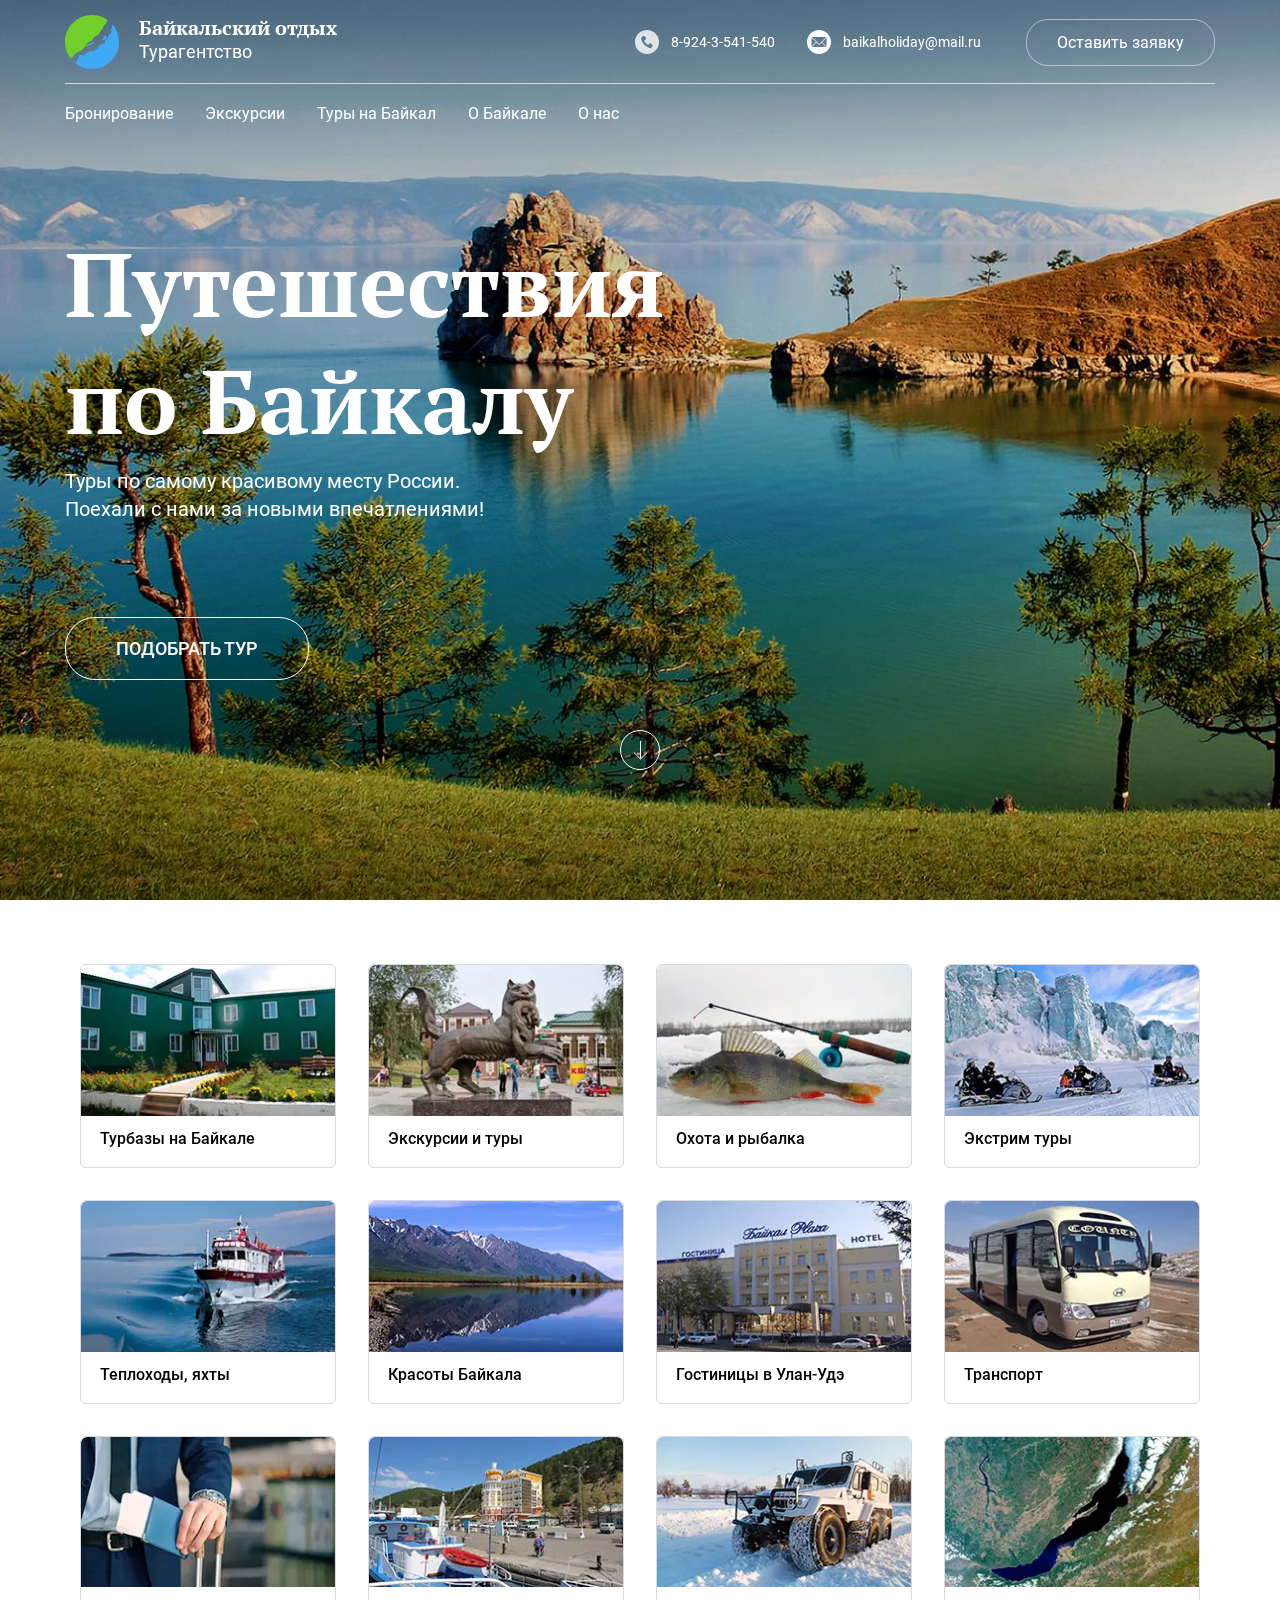
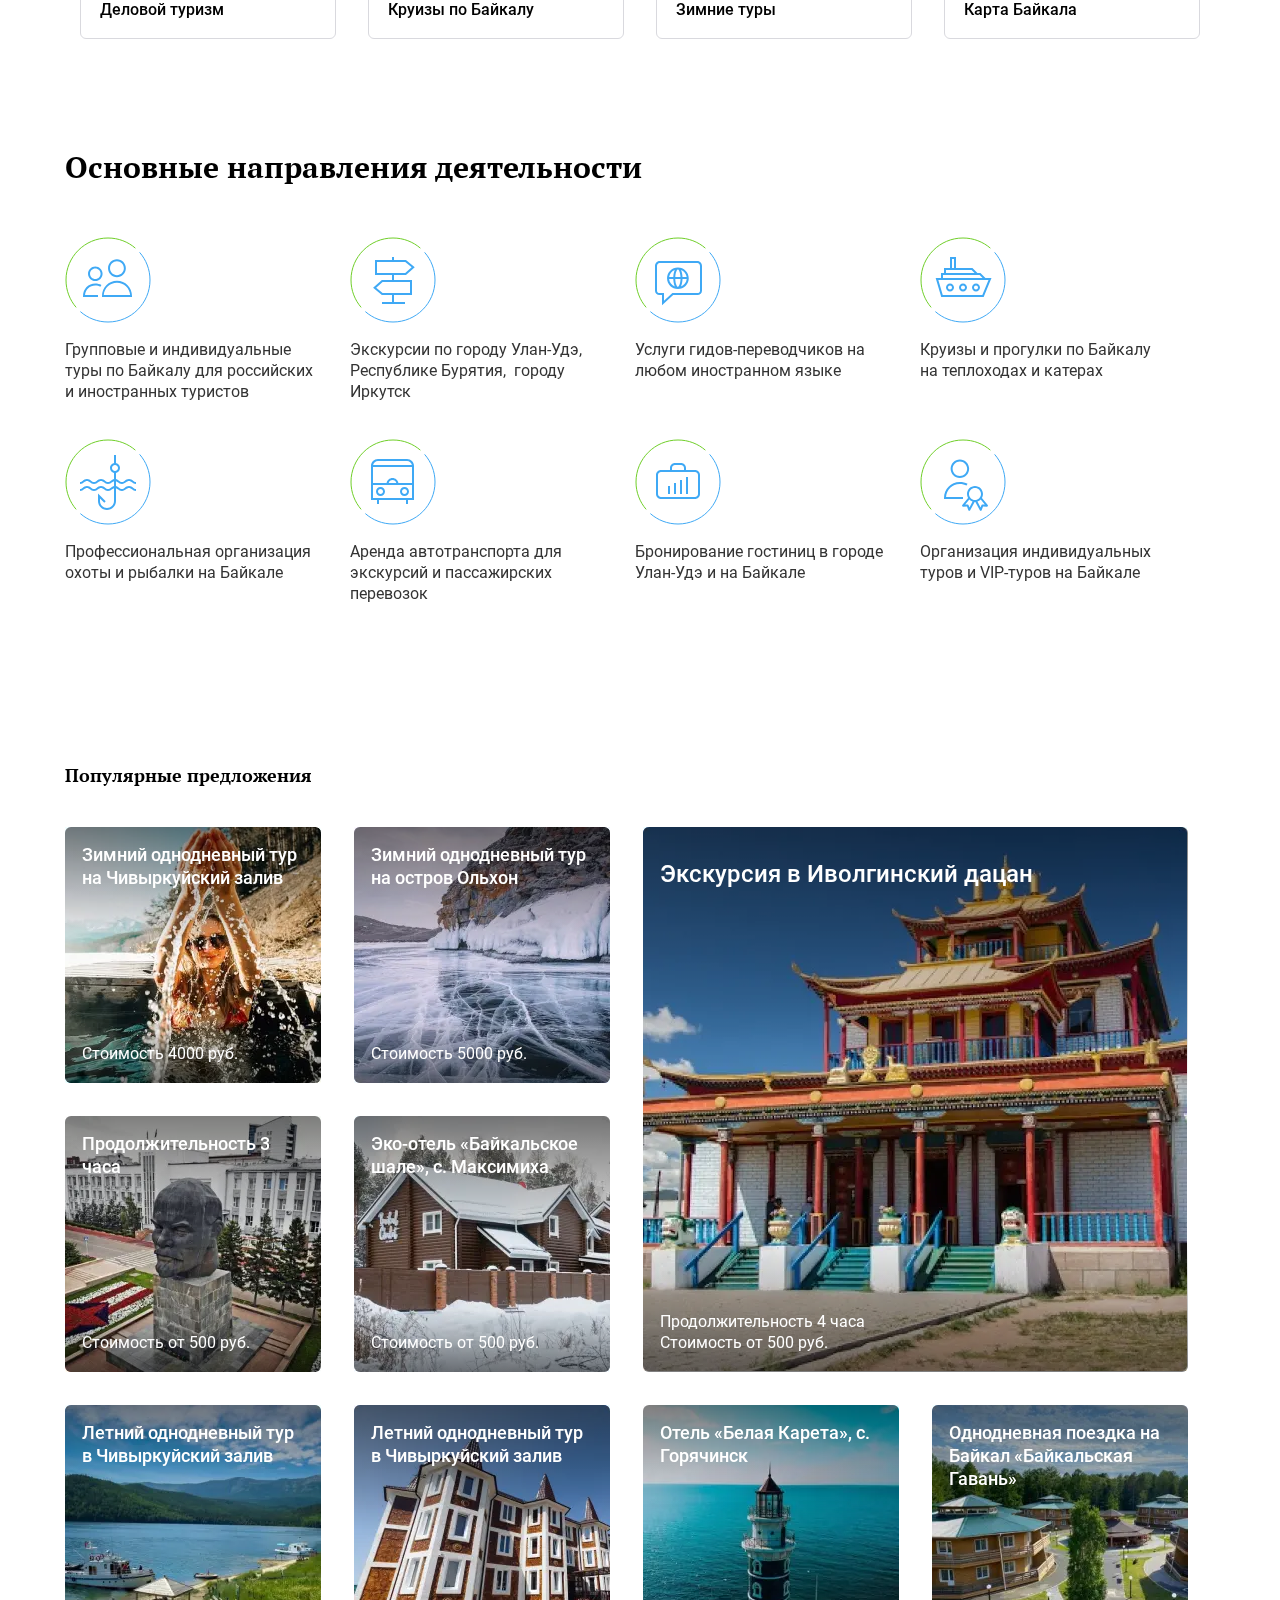
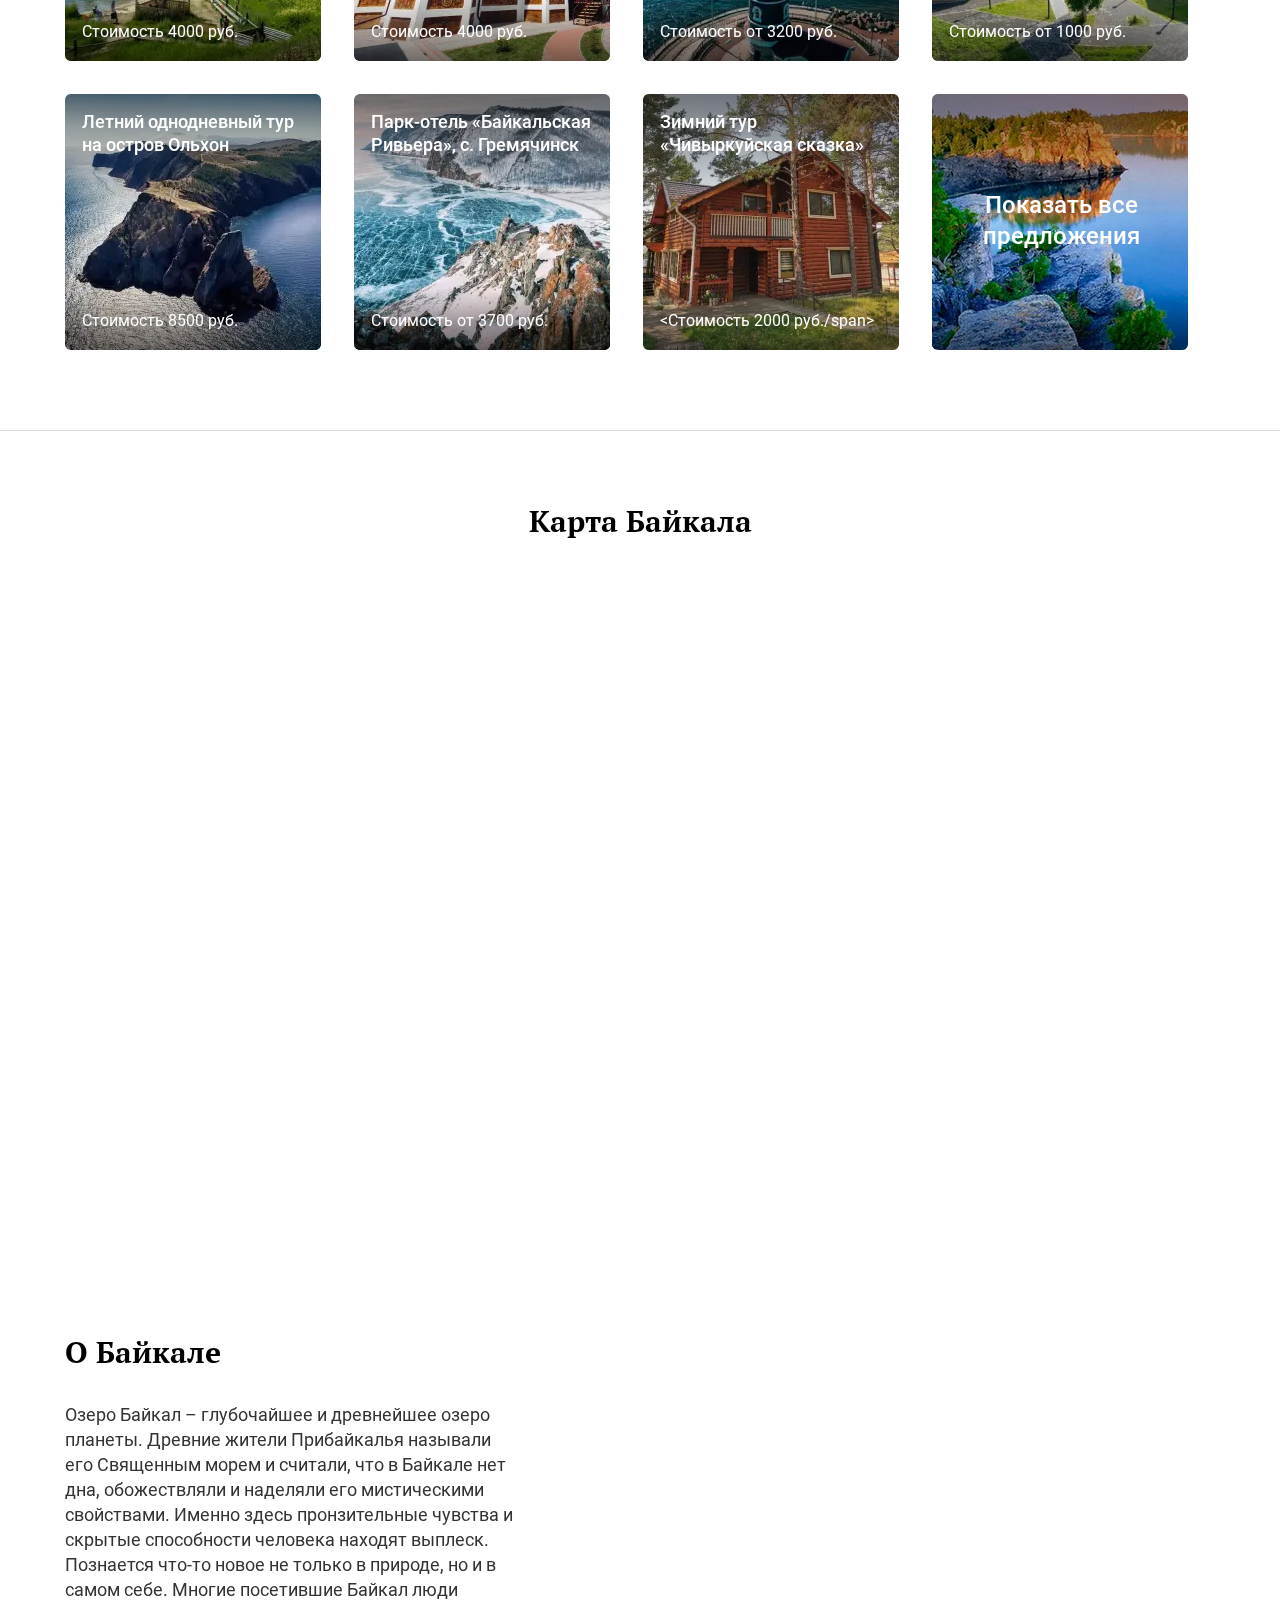
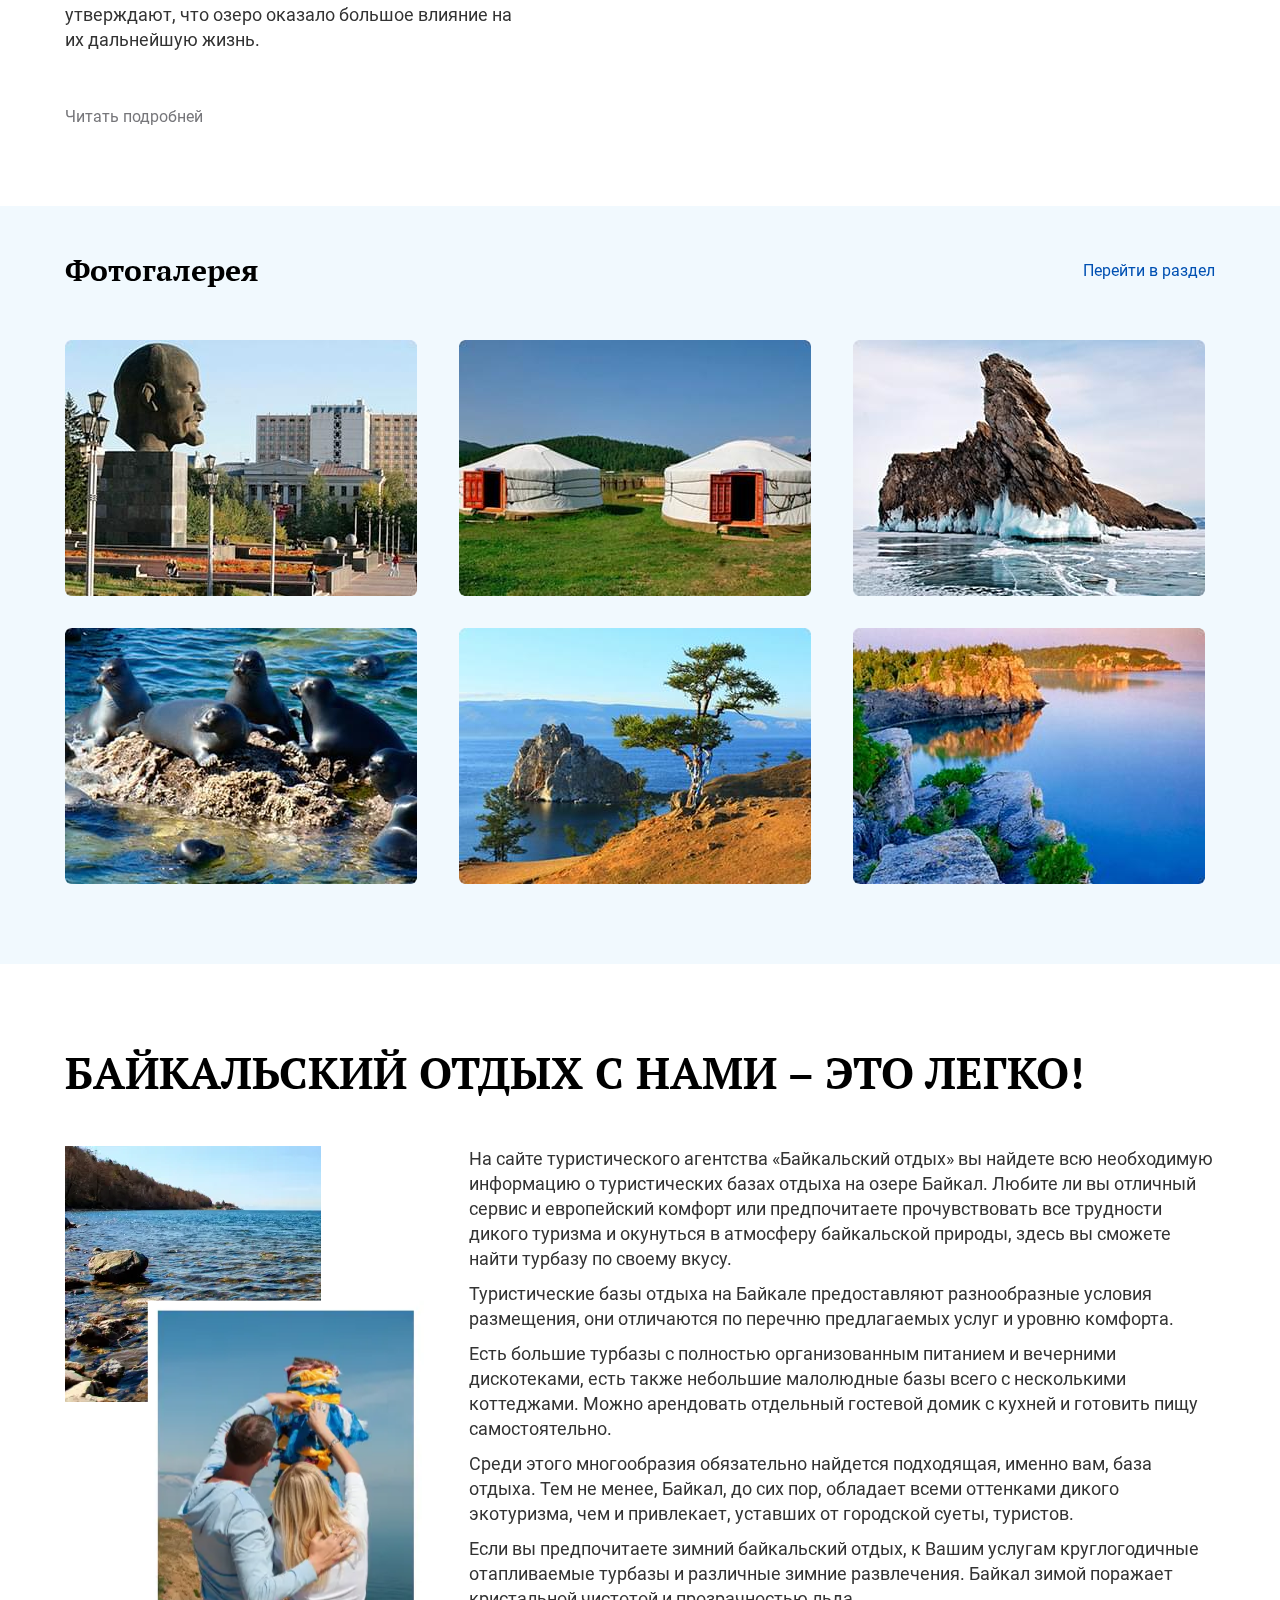
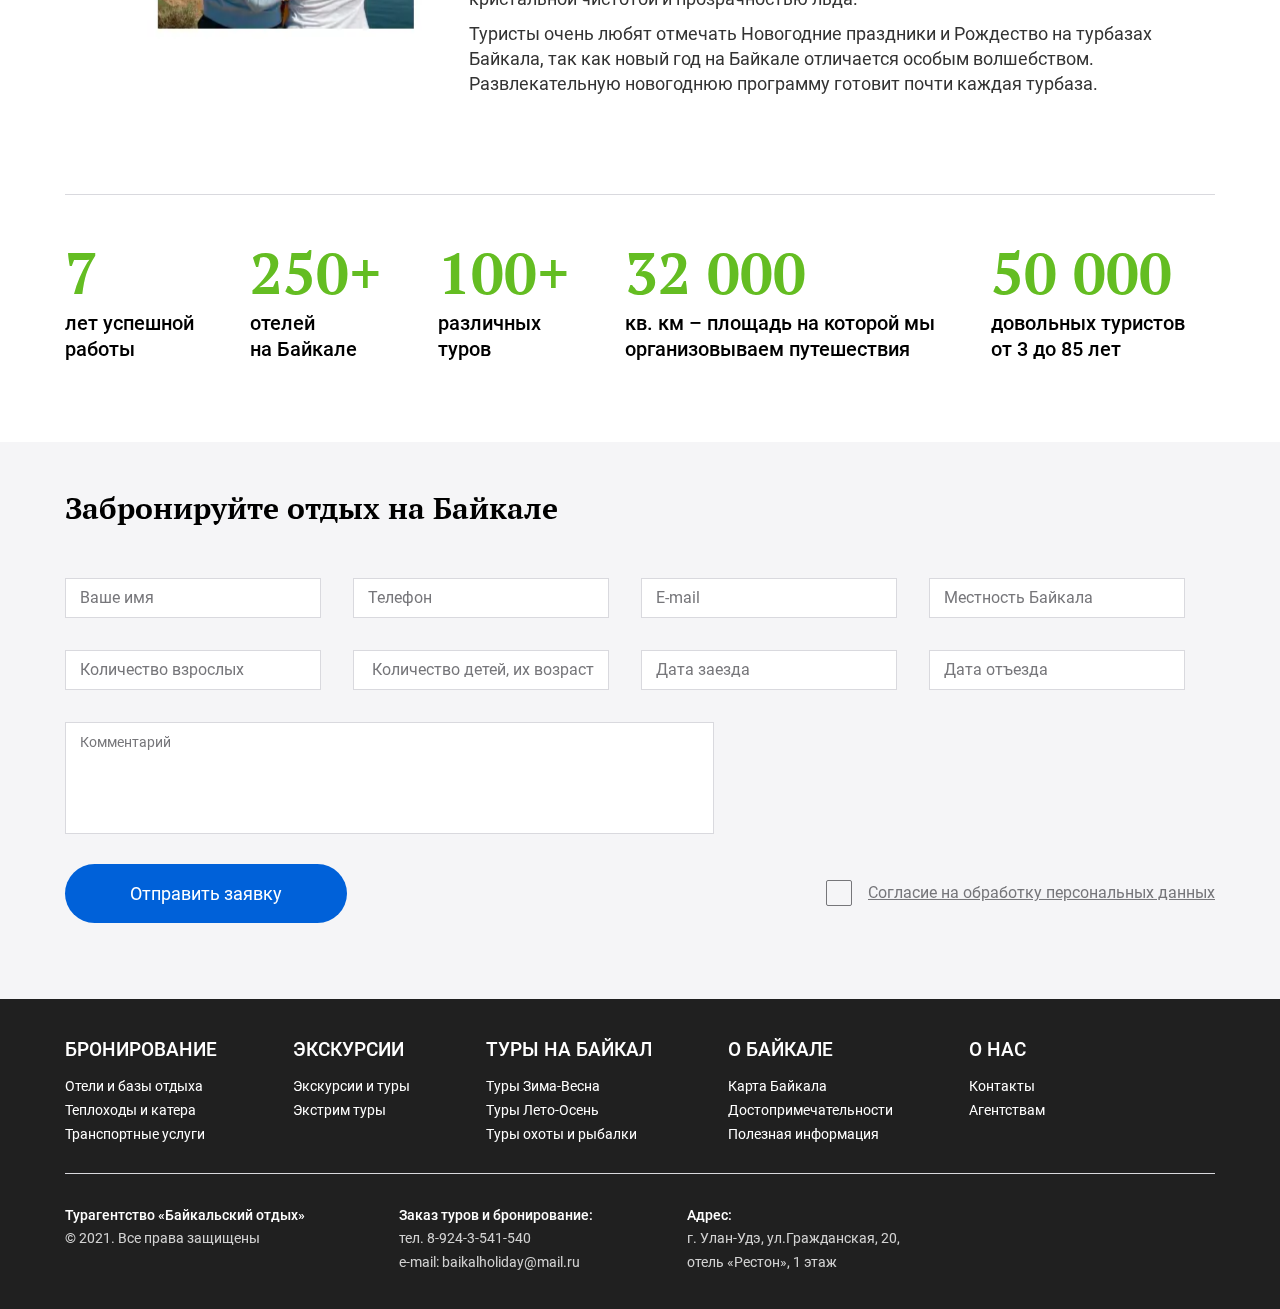
<file: index.html>
<!DOCTYPE html>
<html lang="ru">

<head>
	<title>Байкал отдых</title>
	<meta charset="UTF-8">
	<meta name="format-detection" content="telephone=no">
	<!-- <style>body{opacity: 0;}</style> -->
	<link rel="stylesheet" href="css/style.min.css?_v=20220604164633">
	<meta name="robots" content="noindex, nofollow">
	<meta name="viewport" content="width=device-width, initial-scale=1.0">
</head>

<body>
	<div class="wrapper">
		<header data-scroll="143" data-scroll-show class="header">
			<div class="header__content">
				<div class="header__container">
					<div class="header__top">
						<div class="header__media">
							<div class="header__logo">
								<img src="img/header/logo.svg" alt="Лого">
								<div class="header__logo-text">
									<span>Байкальский отдых</span>
									<p>Турагентство</p>
								</div>
							</div>
							<button type="button" class="menu__icon icon-menu">
								<span></span>
							</button>
						</div>
						<div class="header__actions header-actions">
							<div class="header-actions__phone">
								<a href="tel:89243541540"><img src="img/icons/phone.svg" alt="телефон"></a>
								<span><a href="tel:89243541540">8-924-3-541-540</a></span>
							</div>
							<div class="header-actions__email">
								<a href="mailto:baikalholiday@mail.ru"><img src="img/icons/mail.svg" alt="почта"></a>
								<span><a href="mailto:baikalholiday@mail.ru">baikalholiday@mail.ru</a></span>
							</div>
							<a href="#" class="header-actions__button">Оставить заявку</a>
						</div>

					</div>
					<div class="header__bottom">
						<div class="header__menu menu">
							<nav class="menu__body">
								<ul class="menu__list">
									<li class="menu__item">
										<a href="" class="menu__link">Бронирование</a>
									</li>
									<li class="menu__item">
										<a href="" class="menu__link">Экскурсии</a>
									</li>
									<li class="menu__item">
										<a href="" class="menu__link">Туры на Байкал</a>
									</li>
									<li class="menu__item">
										<a href="" class="menu__link">О Байкале</a>
									</li>
									<li class="menu__item">
										<a href="" class="menu__link">О нас</a>
									</li>
								</ul>
							</nav>
						</div>
					</div>
				</div>
			</div>
		</header>
		<main class="page">

			<div data-fullscreen class="firstscreen" style="background-image: url(img/home/firstscreen/bg.jpg);">
				<div class="firstscreen__container">
					<div class="firstscreen__title">
						<span>Путешествия</span>
						<span>по Байкалу</span>
					</div>
					<div class="firstscreen__subtitle">
						<span>Туры по самому красивому месту России.</span>
						<span>Поехали с нами за новыми впечатлениями!</span>
					</div>
					<a href="#" class="firstscreen__button">подобрать тур</a>
					<a data-goto-header data-goto=".articles" href="#" class="firstscreen__scroll-bottom"><img src="img/icons/arrow-scroll.svg" alt="стрелочка"></a>
				</div>
			</div>

			<div class="articles">
				<div class="articles__container">
					<div class="articles__wrapper">
						<article class="articles__item">
							<a href="#" class="articles__img"><picture><source srcset="img/home/articles/01.webp" type="image/webp"><img src="img/home/articles/01.jpg" alt="картинка"></picture></a>
							<a href="#" class="articles__title">Турбазы на Байкале</a>
						</article>
						<article class="articles__item">
							<a href="#" class="articles__img"><picture><source srcset="img/home/articles/02.webp" type="image/webp"><img src="img/home/articles/02.jpg" alt="картинка"></picture></a>
							<a href="#" class="articles__title">Экскурсии и туры</a>
						</article>
						<article class="articles__item">
							<a href="#" class="articles__img"><picture><source srcset="img/home/articles/03.webp" type="image/webp"><img src="img/home/articles/03.jpg" alt="картинка"></picture></a>
							<a href="#" class="articles__title">Охота и рыбалка</a>
						</article>
						<article class="articles__item">
							<a href="#" class="articles__img"><picture><source srcset="img/home/articles/04.webp" type="image/webp"><img src="img/home/articles/04.jpg" alt="картинка"></picture></a>
							<a href="#" class="articles__title">Экстрим туры</a>
						</article>
						<article class="articles__item">
							<a href="#" class="articles__img"><picture><source srcset="img/home/articles/05.webp" type="image/webp"><img src="img/home/articles/05.jpg" alt="картинка"></picture></a>
							<a href="#" class="articles__title">Теплоходы, яхты</a>
						</article>
						<article class="articles__item">
							<a href="#" class="articles__img"><picture><source srcset="img/home/articles/06.webp" type="image/webp"><img src="img/home/articles/06.jpg" alt="картинка"></picture></a>
							<a href="#" class="articles__title">Красоты Байкала</a>
						</article>
						<article class="articles__item">
							<a href="#" class="articles__img"><picture><source srcset="img/home/articles/07.webp" type="image/webp"><img src="img/home/articles/07.jpg" alt="картинка"></picture></a>
							<a href="#" class="articles__title">Гостиницы в Улан-Удэ</a>
						</article>
						<article class="articles__item">
							<a href="#" class="articles__img"><picture><source srcset="img/home/articles/08.webp" type="image/webp"><img src="img/home/articles/08.jpg" alt="картинка"></picture></a>
							<a href="#" class="articles__title">Транспорт</a>
						</article>
						<article class="articles__item">
							<a href="#" class="articles__img"><picture><source srcset="img/home/articles/09.webp" type="image/webp"><img src="img/home/articles/09.jpg" alt="картинка"></picture></a>
							<a href="#" class="articles__title">Деловой туризм</a>
						</article>
						<article class="articles__item">
							<a href="#" class="articles__img"><picture><source srcset="img/home/articles/10.webp" type="image/webp"><img src="img/home/articles/10.jpg" alt="картинка"></picture></a>
							<a href="#" class="articles__title">Круизы по Байкалу</a>
						</article>
						<article class="articles__item">
							<a href="#" class="articles__img"><picture><source srcset="img/home/articles/11.webp" type="image/webp"><img src="img/home/articles/11.jpg" alt="картинка"></picture></a>
							<a href="#" class="articles__title">Зимние туры</a>
						</article>
						<article class="articles__item">
							<a href="#" class="articles__img"><picture><source srcset="img/home/articles/12.webp" type="image/webp"><img src="img/home/articles/12.jpg" alt="картинка"></picture></a>
							<a href="#" class="articles__title">Карта Байкала</a>
						</article>
					</div>
				</div>
			</div>

			<div class="activity">
				<div class="activity__container">
					<div class="activity__title title">Основные направления деятельности</div>
					<div class="activity__items">
						<div class="activity__item">
							<div class="activity__img"><img src="img/home/activity/01.svg" alt="картинка"></div>
							<p class="activity__text">Групповые и индивидуальные туры по Байкалу для российских и иностранных туристов</p>
						</div>
						<div class="activity__item">
							<div class="activity__img"><img src="img/home/activity/02.svg" alt="картинка"></div>
							<p class="activity__text">Экскурсии по городу Улан-Удэ, Республике Бурятия,  городу Иркутск</p>
						</div>
						<div class="activity__item">
							<div class="activity__img"><img src="img/home/activity/03.svg" alt="картинка"></div>
							<p class="activity__text">Услуги гидов-переводчиков на любом иностранном языке</p>
						</div>
						<div class="activity__item">
							<div class="activity__img"><img src="img/home/activity/04.svg" alt="картинка"></div>
							<p class="activity__text">Круизы и прогулки по Байкалу на теплоходах и катерах</p>
						</div>
						<div class="activity__item">
							<div class="activity__img"><img src="img/home/activity/05.svg" alt="картинка"></div>
							<p class="activity__text">Профессиональная организация охоты и рыбалки на Байкале</p>
						</div>
						<div class="activity__item">
							<div class="activity__img"><img src="img/home/activity/06.svg" alt="картинка"></div>
							<p class="activity__text">Аренда автотранспорта для экскурсий и пассажирских перевозок</p>
						</div>
						<div class="activity__item">
							<div class="activity__img"><img src="img/home/activity/07.svg" alt="картинка"></div>
							<p class="activity__text">Бронирование гостиниц в городе Улан-Удэ и на Байкале</p>
						</div>
						<div class="activity__item">
							<div class="activity__img"><img src="img/home/activity/08.svg" alt="картинка"></div>
							<p class="activity__text">Организация индивидуальных туров и VIP-туров на Байкале</p>
						</div>
					</div>
				</div>
			</div>

			<div class="popular">
				<div class="popular__container">
					<div class="popular__title title">Популярные предложения</div>
					<div class="popular__items">
						<article class="popular__item">
							<div class="popular__img"><picture><source srcset="img/home/popular/01.webp" type="image/webp"><img src="img/home/popular/01.jpg" alt="Картинка"></picture></div>
							<div class="popular__info">

								<a href="#" class="popular__title">Зимний однодневный тур на Чивыркуйский залив</a>
								<div class="popular__price"><span>Cтоимость 4000 руб.</span></div>
							</div>
						</article>
						<article class="popular__item">
							<div class="popular__img"><picture><source srcset="img/home/popular/02.webp" type="image/webp"><img src="img/home/popular/02.jpg" alt="Картинка"></picture></div>
							<div class="popular__info">

								<a href="#" class="popular__title">Зимний однодневный тур на остров Ольхон</a>
								<div class="popular__price"><span>Cтоимость 5000 руб.</span></div>
							</div>
						</article>
						<article class="popular__item">
							<div class="popular__img"><picture><source srcset="img/home/popular/03.webp" type="image/webp"><img src="img/home/popular/03.jpg" alt="Картинка"></picture></div>
							<div class="popular__info">

								<a href="#" class="popular__title">Экскурсия в Иволгинский дацан</a>
								<div class="popular__price"><span>Продолжительность 4 часа</span> <span>Cтоимость от 500 руб.</span></div>
							</div>
						</article>
						<article class="popular__item">
							<div class="popular__img"><picture><source srcset="img/home/popular/04.webp" type="image/webp"><img src="img/home/popular/04.jpg" alt="Картинка"></picture></div>
							<div class="popular__info">

								<a href="#" class="popular__title"><span>Продолжительность 3 часа</span></a>
								<div class="popular__price"><span>Cтоимость от 500 руб.</span></div>
							</div>
						</article>
						<article class="popular__item">
							<div class="popular__img"><picture><source srcset="img/home/popular/05.webp" type="image/webp"><img src="img/home/popular/05.jpg" alt="Картинка"></picture></div>
							<div class="popular__info">

								<a href="#" class="popular__title">Эко-отель «Байкальское шале», с. Максимиха</a>
								<div class="popular__price"><span>Cтоимость от 500 руб.</span></div>

							</div>
						</article>
						<article class="popular__item">
							<div class="popular__img"><picture><source srcset="img/home/popular/06.webp" type="image/webp"><img src="img/home/popular/06.jpg" alt="Картинка"></picture></div>
							<div class="popular__info">
								<a href="#" class="popular__title">Летний однодневный тур в Чивыркуйский залив</a>
								<div class="popular__price"><span>Cтоимость 4000 руб.</span></div>
							</div>
						</article>
						<article class="popular__item">
							<div class="popular__img"><picture><source srcset="img/home/popular/07.webp" type="image/webp"><img src="img/home/popular/07.jpg" alt="Картинка"></picture></div>
							<div class="popular__info">

								<a href="#" class="popular__title">Летний однодневный тур в Чивыркуйский залив</a>
								<div class="popular__price"><span>Cтоимость 4000 руб.</span></div>
							</div>
						</article>
						<article class="popular__item">
							<div class="popular__img"><picture><source srcset="img/home/popular/08.webp" type="image/webp"><img src="img/home/popular/08.jpg" alt="Картинка"></picture></div>
							<div class="popular__info">

								<a href="#" class="popular__title">Отель «Белая Карета», с. Горячинск</a>
								<div class="popular__price"><span>Cтоимость от 3200 руб.</span></div>
							</div>
						</article>
						<article class="popular__item">
							<div class="popular__img"><picture><source srcset="img/home/popular/09.webp" type="image/webp"><img src="img/home/popular/09.jpg" alt="Картинка"></picture></div>
							<div class="popular__info">

								<a href="#" class="popular__title">Однодневная поездка на Байкал «Байкальская Гавань»</a>
								<div class="popular__price"><span>Стоимость от 1000 руб.</span></div>
							</div>
						</article>
						<article class="popular__item">
							<div class="popular__img"><picture><source srcset="img/home/popular/10.webp" type="image/webp"><img src="img/home/popular/10.jpg" alt="Картинка"></picture></div>
							<div class="popular__info">

								<a href="#" class="popular__title">Летний однодневный тур на остров Ольхон</a>
								<div class="popular__price"><span>Стоимость 8500 руб.</span></div>
							</div>
						</article>
						<article class="popular__item">
							<div class="popular__img"><picture><source srcset="img/home/popular/11.webp" type="image/webp"><img src="img/home/popular/11.jpg" alt="Картинка"></picture></div>
							<div class="popular__info">

								<a href="#" class="popular__title">Парк-отель «Байкальская Ривьера», с. Гремячинск</a>
								<div class="popular__price"><span>Cтоимость от 3700 руб.</span></div>
							</div>
						</article>
						<article class="popular__item">
							<div class="popular__img"><picture><source srcset="img/home/popular/12.webp" type="image/webp"><img src="img/home/popular/12.jpg" alt="Картинка"></picture></div>
							<div class="popular__info">

								<a href="#" class="popular__title">Зимний тур «Чивыркуйская сказка»</a>
								<div class="popular__price"><span>
										<Стоимость 2000 руб./span>
								</div>
							</div>
						</article>
						<article class="popular__item">
							<div class="popular__img"><picture><source srcset="img/home/popular/13.webp" type="image/webp"><img src="img/home/popular/13.jpg" alt="Картинка"></picture></div>
							<div class="popular__info">

								<a href="#" class="popular__all">Показать все предложения</a>
						</article>
					</div>
				</div>
			</div>
	</div>
	</div>

	<div class="map">
		<div class="map__container">
			<div class="map__title title">Карта Байкала</div>
			<iframe src="https://www.google.com/maps/embed?pb=!1m18!1m12!1m3!1d4848595.0830075815!2d102.34305888814733!3d53.60277390015975!2m3!1f0!2f0!3f0!3m2!1i1024!2i768!4f13.1!3m3!1m2!1s0x5dab7dedcf8dd873%3A0xf2489412c5853349!2z0JHQsNC50LrQsNC7!5e0!3m2!1sru!2sru!4v1653969274442!5m2!1sru!2sru" width="100%" height="609" style="border:0;" allowfullscreen="" loading="lazy" referrerpolicy="no-referrer-when-downgrade"></iframe>

		</div>
	</div>

	<div class="about-baikal">
		<div class="about-baikal__container">
			<div class="about-baikal__info">
				<div class="about-baikal__title title">О Байкале</div>
				<p class="about-baikal__text">
					<span>Озеро Байкал – глубочайшее и древнейшее озеро планеты. Древние жители Прибайкалья называли его Священным морем и считали, что в Байкале нет дна, обожествляли и наделяли его мистическими свойствами. Именно здесь пронзительные чувства и скрытые способности человека находят выплеск.</span>
					<span>Познается что-то новое не только в природе, но и в самом себе. Многие посетившие Байкал люди утверждают, что озеро оказало большое влияние на их дальнейшую жизнь. </span>
				</p>
				<a href="#" class="about-baikal__button">Читать подробней</a>
			</div>
			<div class="about-baikal__video">
				<iframe width="100%" height="380" src="https://www.youtube.com/embed/k09TMHSpdB0?modestbranding=1&showinfo=0" title="YouTube video player" frameborder="0" allow="accelerometer; autoplay; clipboard-write; encrypted-media; gyroscope; picture-in-picture" allowfullscreen></iframe>
			</div>
		</div>
	</div>

	<div class="gallery">
		<div class="gallery__container">
			<div class="gallery__header">
				<div class="gallery__title title">Фотогалерея</div>
				<a href="#" class="gallery__button">Перейти в раздел</a>
			</div>
			<div data-gallery class="gallery__images">
				<img class="gallery__img" src="img/home/gallery/01.jpg" alt="Картинка">
				<img class="gallery__img" src="img/home/gallery/02.jpg" alt="Картинка">
				<img class="gallery__img" src="img/home/gallery/03.jpg" alt="Картинка">
				<img class="gallery__img" src="img/home/gallery/04.jpg" alt="Картинка">
				<img class="gallery__img" src="img/home/gallery/05.jpg" alt="Картинка">
				<img class="gallery__img" src="img/home/gallery/06.jpg" alt="Картинка">
			</div>
		</div>
	</div>

	<div class="benefits">
		<div class="benefits__container">
			<div class="benefits__title">Байкальский отдых с нами – это легко!</div>
			<div class="benefits__info">
				<div class="benefits__images">
					<div class="benefits__img"><picture><source srcset="img/home/benefits/02.webp" type="image/webp"><img src="img/home/benefits/02.jpg" alt="Картинка"></picture></div>
					<div class="benefits__img"><picture><source srcset="img/home/benefits/01.webp" type="image/webp"><img src="img/home/benefits/01.jpg" alt="Картинка"></picture></div>
				</div>
				<p class="benefits__text">
					<span>На сайте туристического агентства «Байкальский отдых» вы найдете всю необходимую информацию о туристических базах отдыха на озере Байкал. Любите ли вы отличный сервис и европейский комфорт или предпочитаете прочувствовать все трудности дикого туризма и окунуться в атмосферу байкальской природы, здесь вы сможете найти турбазу по своему вкусу.</span>
					<span>Туристические базы отдыха на Байкале предоставляют разнообразные условия размещения, они отличаются по перечню предлагаемых услуг и уровню комфорта.</span>
					<span>Есть большие турбазы с полностью организованным питанием и вечерними дискотеками, есть также небольшие малолюдные базы всего с несколькими коттеджами. Можно арендовать отдельный гостевой домик с кухней и готовить пищу самостоятельно.</span>
					<span>Среди этого многообразия обязательно найдется подходящая, именно вам, база отдыха. Тем не менее, Байкал, до сих пор, обладает всеми оттенками дикого экотуризма, чем и привлекает, уставших от городской суеты, туристов.</span>
					<span>Если вы предпочитаете зимний байкальский отдых, к Вашим услугам круглогодичные отапливаемые турбазы и различные зимние развлечения. Байкал зимой поражает кристальной чистотой и прозрачностью льда.
					</span>
					<span>Туристы очень любят отмечать Новогодние праздники и Рождество на турбазах Байкала, так как новый год на Байкале отличается особым волшебством. Развлекательную новогоднюю программу готовит почти каждая турбаза.</span>
				</p>
			</div>
			<div class="benefits__stats">
				<div class="benefits__item item-stats">
					<span class="item-stats__count">7</span>
					<p class="item-stats__text">лет успешной <span>работы</span></p>
				</div>
				<div class="benefits__item item-stats">
					<span class="item-stats__count">250+</span>
					<p class="item-stats__text">отелей <span>на Байкале</span></p>
				</div>
				<div class="benefits__item item-stats">
					<span class="item-stats__count">100+</span>
					<p class="item-stats__text">различных <span>туров</span></p>
				</div>
				<div class="benefits__item item-stats">
					<span class="item-stats__count">32 000</span>
					<p class="item-stats__text">кв. км – площадь на которой мы <span>организовываем путешествия</span></p>
				</div>
				<div class="benefits__item item-stats">
					<span class="item-stats__count">50 000</span>
					<p class="item-stats__text">довольных туристов <span> от 3 до 85 лет</span></p>
				</div>
			</div>
		</div>
	</div>

	<form action="#" class="form-book">
		<div class="form-book__container">
			<div class="form-book__title title">Забронируйте отдых на Байкале</div>
			<div class="form-book__body">
				<div class="form-book__input">
					<input data-validate data-error="Заполните поле" type="text" placeholder="Ваше имя">
				</div>
				<div class="form-book__input">
					<input class="phone" data-validate data-error="Введите телефон" type="text" placeholder="Телефон">
				</div>
				<div class="form-book__input">
					<input data-validate data-required="email" data-error="Введите корректный e-mail" type="text" placeholder="E-mail">
				</div>
				<div class="form-book__input">
					<input data-validate data-error="Заполните поле" type="text" placeholder="Местность Байкала">
				</div>
				<div class="form-book__input">
					<input data-validate data-error="Заполните поле" type="text" placeholder="Количество взрослых">
				</div>
				<div class="form-book__input">
					<input data-validate data-error="Заполните поле" type="text" placeholder=" Количество детей, их возраст">
				</div>
				<div class="form-book__input">
					<input data-validate data-error="Заполните поле" class="data-picker" type="text" placeholder="Дата заезда">
				</div>
				<div class="form-book__input">
					<input data-validate data-error="Заполните поле" class="data-picker" type="text" placeholder="Дата отъезда">
				</div>
				<div class="form-book__textarea ">
					<textarea placeholder="Комментарий"></textarea>
				</div>
			</div>
			<div class="form-book__footer">
				<button type="submit" class="form-book__button">Отправить заявку</button>
				<div class="checkbox">
					<input id="personalInfo" data-error="Заполните поле" class="form-book__checkbox checkbox__input" type="checkbox" name="form[]">
					<label for="personalInfo" class="form-book__label checkbox__label"><a href="#" class="form-book__text">Согласие на обработку персональных данных</a></label>
				</div>
			</div>
		</div>
	</form>


	</main>
	<footer class="footer">
		<div class="footer__container">
			<nav data-spollers="479.98" class="footer__nav nav-footer">
				<div class="nav-footer__column">
					<div data-spoller class="nav-footer__title">Бронирование</div>
					<ul class="nav-footer__list">
						<li class="nav-footer__item"><a href="#" class="nav-footer__link">Отели и базы отдыха</a></li>
						<li class="nav-footer__item"><a href="#" class="nav-footer__link">Теплоходы и катера</a></li>
						<li class="nav-footer__item"><a href="#" class="nav-footer__link">Транспортные услуги</a></li>
					</ul>
				</div>
				<div class="nav-footer__column">
					<div data-spoller class="nav-footer__title">Экскурсии</div>
					<ul class="nav-footer__list">
						<li class="nav-footer__item"><a href="#" class="nav-footer__link">Экскурсии и туры</a></li>
						<li class="nav-footer__item"><a href="#" class="nav-footer__link">Экстрим туры</a></li>
					</ul>
				</div>
				<div class="nav-footer__column">
					<div data-spoller class="nav-footer__title">Туры на Байкал</div>
					<ul class="nav-footer__list">
						<li class="nav-footer__item"><a href="#" class="nav-footer__link">Туры Зима-Весна</a></li>
						<li class="nav-footer__item"><a href="#" class="nav-footer__link">Туры Лето-Осень</a></li>
						<li class="nav-footer__item"><a href="#" class="nav-footer__link">Туры охоты и рыбалки</a></li>
					</ul>
				</div>
				<div class="nav-footer__column">
					<div data-spoller class="nav-footer__title">О Байкале</div>
					<ul class="nav-footer__list">
						<li class="nav-footer__item"><a href="#" class="nav-footer__link">Карта Байкала</a></li>
						<li class="nav-footer__item"><a href="#" class="nav-footer__link">Достопримечательности</a></li>
						<li class="nav-footer__item"><a href="#" class="nav-footer__link">Полезная информация</a></li>
					</ul>
				</div>
				<div class="nav-footer__column">
					<div data-spoller class="nav-footer__title">О нас</div>
					<ul class="nav-footer__list">
						<li class="nav-footer__item"><a href="#" class="nav-footer__link">Контакты</a></li>
						<li class="nav-footer__item"><a href="#" class="nav-footer__link">Агентствам</a></li>
					</ul>
				</div>
			</nav>
			<div class="footer__info info-footer">
				<div class="info-footer__item">
					<div class="info-footer__title">Турагентство «Байкальский отдых»</div>
					<div class="info-footer__text info-footer__copy">© 2021. Все права защищены</div>
				</div>
				<div class="info-footer__item">
					<div class="info-footer__title">Заказ туров и бронирование:</div>
					<a href="tel:89243541540" class="info-footer__text info-footer__phone">тел. 8-924-3-541-540</a>
					<a href="mailto:baikalholiday@mail.ru" class="info-footer__text info-footer__mail">e-mail: baikalholiday@mail.ru</a>
				</div>
				<div class="info-footer__item">
					<div class="info-footer__title">Адрес:</div>
					<a href="#" class="info-footer__text info-footer__address"><span>г. Улан-Удэ, ул.Гражданская, 20,</span><span>отель «Рестон», 1 этаж</span></a>
				</div>
			</div>
		</div>
	</footer>


	</div>
	<!-- <div id="popup" aria-hidden="true" class="popup">
	<div class="popup__wrapper">
		<div class="popup__content">
			<button data-close type="button" class="popup__close">Закрыть</button>
			<div class="popup__text">
				Text
			</div>
		</div>
	</div>
</div> -->
	<script src="js/app.min.js?_v=20220604164633"></script>
</body>

</html>
</file>
<file: css/style.min.css>
@charset "UTF-8";@font-face{font-family:PTSerif;font-display:swap;src:url(../fonts/PTSerif-Bold.woff2) format("woff2"),url(../fonts/PTSerif-Bold.woff) format("woff");font-weight:700;font-style:normal}@font-face{font-family:Roboto;font-display:swap;src:url(../fonts/Roboto-Bold.woff2) format("woff2"),url(../fonts/Roboto-Bold.woff) format("woff");font-weight:700;font-style:normal}@font-face{font-family:Roboto;font-display:swap;src:url(../fonts/Roboto-Medium.woff2) format("woff2"),url(../fonts/Roboto-Medium.woff) format("woff");font-weight:500;font-style:normal}@font-face{font-family:Roboto;font-display:swap;src:url(../fonts/Roboto-Regular.woff2) format("woff2"),url(../fonts/Roboto-Regular.woff) format("woff");font-weight:400;font-style:normal}*{padding:0;margin:0;border:0}*,:after,:before{-webkit-box-sizing:border-box;box-sizing:border-box}body,html{height:100%;min-width:320px}body{color:#333;line-height:1;font-family:Roboto;font-size:.875rem;-ms-text-size-adjust:100%;-moz-text-size-adjust:100%;-webkit-text-size-adjust:100%;-webkit-font-smoothing:antialiased;-moz-osx-font-smoothing:grayscale}button,input,textarea{font-family:Roboto;font-size:inherit}button{cursor:pointer;color:inherit;background-color:inherit}a{color:inherit}a:link,a:visited{text-decoration:none}a:hover{text-decoration:none}ul li{list-style:none}img{vertical-align:top}h1,h2,h3,h4,h5,h6{font-weight:inherit;font-size:inherit}body{background-color:#fff;font-weight:400}.lock body{overflow:hidden;-ms-touch-action:none;touch-action:none}.wrapper{min-height:100%;display:-webkit-box;display:-ms-flexbox;display:flex;-webkit-box-orient:vertical;-webkit-box-direction:normal;-ms-flex-direction:column;flex-direction:column;overflow:hidden}.wrapper>main{-webkit-box-flex:1;-ms-flex:1 1 auto;flex:1 1 auto}.wrapper>*{min-width:0}[class*=__container]{max-width:71.875rem;-webkit-box-sizing:content-box;box-sizing:content-box;margin:0 auto;padding:0 .9375rem}.checkbox{position:relative}.checkbox__input{position:absolute;width:0;height:0;opacity:0}.checkbox__input:checked+.checkbox__label:before{background:#0061d9}.checkbox__label{cursor:pointer;display:-webkit-inline-box;display:-ms-inline-flexbox;display:inline-flex;-webkit-box-align:center;-ms-flex-align:center;align-items:center;position:relative}.checkbox__label:before{content:"";-ms-flex-item-align:start;align-self:flex-start;-webkit-box-flex:0;-ms-flex:0 0 26px;flex:0 0 26px;width:26px;height:26px;border-radius:2px;border:1px solid #76767a}[data-fullscreen]{min-height:100vh}.touch [data-fullscreen]{min-height:calc(var(--vh,1vh) * 100)}[class*=-ibg]{position:relative}[class*=-ibg] img{position:absolute;width:100%;height:100%;top:0;left:0;-o-object-fit:cover;object-fit:cover}[class*=-ibg_contain] img{-o-object-fit:contain;object-fit:contain}.qs-datepicker-container{margin:5px;font-size:1rem;font-family:sans-serif;color:#000;position:absolute;width:15.625em;display:-webkit-box;display:-ms-flexbox;display:flex;-webkit-box-orient:vertical;-webkit-box-direction:normal;-ms-flex-direction:column;flex-direction:column;z-index:9001;-webkit-user-select:none;-moz-user-select:none;-ms-user-select:none;user-select:none;overflow:hidden;background:#000;-webkit-box-shadow:0 1.25em 1.25em -.9375em rgba(0,0,0,.3);box-shadow:0 1.25em 1.25em -.9375em rgba(0,0,0,.3);border-right:1px solid #fff;border-left:1px solid #f1ad70;padding:5px}.qs-datepicker-container:after,.qs-datepicker-container:before{content:"";width:100%;height:2px;left:0;z-index:2;position:absolute;background-image:-webkit-gradient(linear,left top,right top,from(#f1ad70),to(#fffdf2));background-image:-o-linear-gradient(left,#f1ad70 0,#fffdf2 100%);background-image:linear-gradient(to right,#f1ad70 0,#fffdf2 100%)}.qs-datepicker-container:before{top:0}.qs-datepicker-container:after{bottom:0}.qs-datepicker-container *{-webkit-box-sizing:border-box;box-sizing:border-box}.qs-datepicker-container.qs-centered{position:fixed;top:50%;left:50%;-webkit-transform:translate(-50%,-50%);-ms-transform:translate(-50%,-50%);transform:translate(-50%,-50%)}.qs-datepicker-container.qs-hidden{display:none}.qs-datepicker .qs-overlay{position:absolute;top:0;left:0;background:rgba(0,0,0,.75);color:#fff;width:100%;height:100%;padding:.5em;z-index:1;opacity:1;-webkit-transition:opacity .3s;-o-transition:opacity .3s;transition:opacity .3s;display:-webkit-box;display:-ms-flexbox;display:flex;-webkit-box-orient:vertical;-webkit-box-direction:normal;-ms-flex-direction:column;flex-direction:column}.qs-datepicker .qs-overlay.qs-hidden{opacity:0;z-index:-1}.qs-datepicker .qs-overlay .qs-overlay-year{background:rgba(0,0,0,0);border:none;border-bottom:1px solid #fff;border-radius:0;color:#fff;font-size:.875em;padding:.25em 0;width:80%;text-align:center;margin:0 auto;display:block}.qs-datepicker .qs-overlay .qs-overlay-year::-webkit-inner-spin-button{-webkit-appearance:none}.qs-datepicker .qs-overlay .qs-close{padding:.5em;cursor:pointer;position:absolute;top:0;right:0}.qs-datepicker .qs-overlay .qs-submit{border:1px solid #fff;border-radius:.26392em;padding:.5em;margin:0 auto auto;cursor:pointer;background:hsla(0deg,0%,50.2%,.4)}.qs-datepicker .qs-overlay .qs-submit.qs-disabled{color:grey;border-color:grey;cursor:not-allowed}.qs-datepicker .qs-overlay .qs-overlay-month-container{display:-webkit-box;display:-ms-flexbox;display:flex;-ms-flex-wrap:wrap;flex-wrap:wrap;-webkit-box-flex:1;-ms-flex-positive:1;flex-grow:1}.qs-datepicker .qs-overlay .qs-overlay-month{display:-webkit-box;display:-ms-flexbox;display:flex;-webkit-box-pack:center;-ms-flex-pack:center;justify-content:center;-webkit-box-align:center;-ms-flex-align:center;align-items:center;width:33.33333%;cursor:pointer;opacity:.5;-webkit-transition:opacity .15s;-o-transition:opacity .15s;transition:opacity .15s}.qs-datepicker .qs-overlay .qs-overlay-month.active,.qs-datepicker .qs-overlay .qs-overlay-month:hover{opacity:1}.qs-datepicker .qs-controls{width:100%;display:-webkit-box;display:-ms-flexbox;display:flex;-webkit-box-pack:justify;-ms-flex-pack:justify;justify-content:space-between;-webkit-box-align:center;-ms-flex-align:center;align-items:center;-webkit-box-flex:1;-ms-flex-positive:1;flex-grow:1;-ms-flex-negative:0;flex-shrink:0;background:#000;color:#fff;-webkit-filter:blur(0);filter:blur(0);-webkit-transition:-webkit-filter .3s;transition:-webkit-filter .3s;-o-transition:filter .3s;transition:filter .3s;transition:filter .3s,-webkit-filter .3s}.qs-datepicker .qs-controls.qs-blur{-webkit-filter:blur(5px);filter:blur(5px)}.qs-datepicker .qs-arrow{height:1.5625em;width:1.5625em;position:relative;cursor:pointer;border-radius:.26392em;-webkit-transition:background .15s;-o-transition:background .15s;transition:background .15s}.qs-datepicker .qs-arrow:hover{background:rgba(0,0,0,.1)}.qs-datepicker .qs-arrow:hover.qs-left:after{border-right-color:#000}.qs-datepicker .qs-arrow:hover.qs-right:after{border-left-color:#000}.qs-datepicker .qs-arrow:after{content:"";border:.39062em solid transparent;position:absolute;top:50%;-webkit-transition:border .2s;-o-transition:border .2s;transition:border .2s}.qs-datepicker .qs-arrow.qs-left:after{border-right-color:grey;right:50%;-webkit-transform:translate(25%,-50%);-ms-transform:translate(25%,-50%);transform:translate(25%,-50%)}.qs-datepicker .qs-arrow.qs-right:after{border-left-color:grey;left:50%;-webkit-transform:translate(-25%,-50%);-ms-transform:translate(-25%,-50%);transform:translate(-25%,-50%)}.qs-datepicker .qs-month-year{font-weight:700;-webkit-transition:border .2s;-o-transition:border .2s;transition:border .2s;border-bottom:1px solid transparent;cursor:pointer}.qs-datepicker .qs-month-year:hover{border-bottom:1px solid grey}.qs-datepicker .qs-month-year:active:focus,.qs-datepicker .qs-month-year:focus{outline:0}.qs-datepicker .qs-month{padding-right:.5ex}.qs-datepicker .qs-year{padding-left:.5ex}.qs-datepicker .qs-squares{display:-webkit-box;display:-ms-flexbox;display:flex;color:#fff;-ms-flex-wrap:wrap;flex-wrap:wrap;padding:.3125em;-webkit-filter:blur(0);filter:blur(0);-webkit-transition:-webkit-filter .3s;transition:-webkit-filter .3s;-o-transition:filter .3s;transition:filter .3s;transition:filter .3s,-webkit-filter .3s}.qs-datepicker .qs-squares.qs-blur{-webkit-filter:blur(5px);filter:blur(5px)}.qs-datepicker .qs-square{width:14.28571%;height:1.5625em;display:-webkit-box;display:-ms-flexbox;display:flex;-webkit-box-align:center;-ms-flex-align:center;align-items:center;-webkit-box-pack:center;-ms-flex-pack:center;justify-content:center;cursor:pointer;-webkit-transition:background .1s;-o-transition:background .1s;transition:background .1s;border-radius:.26392em}.qs-datepicker .qs-square.qs-current{font-weight:700}.qs-datepicker .qs-square.qs-current span{text-decoration:underline}.qs-datepicker .qs-square.qs-active{background:#fff;color:#000}.qs-datepicker .qs-square.qs-range-date-start:not(.qs-range-date-6){border-top-right-radius:0;border-bottom-right-radius:0}.qs-datepicker .qs-square.qs-range-date-middle{background:#d4ebf2}.qs-datepicker .qs-square.qs-range-date-middle:not(.qs-range-date-0):not(.qs-range-date-6){border-radius:0}.qs-datepicker .qs-square.qs-range-date-middle.qs-range-date-0{border-top-right-radius:0;border-bottom-right-radius:0}.qs-datepicker .qs-square.qs-range-date-end:not(.qs-range-date-0),.qs-datepicker .qs-square.qs-range-date-middle.qs-range-date-6{border-top-left-radius:0;border-bottom-left-radius:0}.qs-datepicker .qs-square.qs-disabled span{opacity:.2}.qs-datepicker .qs-square.qs-empty{cursor:default}.qs-datepicker .qs-square.qs-disabled{cursor:not-allowed}.qs-datepicker .qs-square.qs-day{cursor:default;font-weight:700;color:grey}.qs-datepicker .qs-square:not(.qs-empty):not(.qs-disabled):not(.qs-day):not(.qs-active):hover{background:orange}.qs-datepicker .qs-event{position:relative}.qs-datepicker .qs-event:after{content:"";position:absolute;width:.46875em;height:.46875em;border-radius:50%;background:#07f;bottom:0;right:0}.qs-datepicker .qs-event.qs-disabled:after,.qs-datepicker .qs-event.qs-empty:after{background:#cce4ff}.title{color:#000;font-family:PTserif;font-weight:700}@supports (font-size:clamp(1.5rem ,1.3604651163rem + 0.6976744186vw ,1.875rem)){.title{font-size:clamp(1.5rem ,1.3604651163rem + .6976744186vw ,1.875rem)}}@supports not (font-size:clamp(1.5rem ,1.3604651163rem + 0.6976744186vw ,1.875rem)){.title{font-size:calc(1.5rem + .375 * (100vw - 20rem)/ 53.75)}}@supports (line-height:clamp(2.125rem ,1.9854651163rem + 0.6976744186vw ,2.5rem)){.title{line-height:clamp(2.125rem ,1.9854651163rem + .6976744186vw ,2.5rem)}}@supports not (line-height:clamp(2.125rem ,1.9854651163rem + 0.6976744186vw ,2.5rem)){.title{line-height:calc(2.125rem + .375 * (100vw - 20rem)/ 53.75)}}.form__error{color:red}.header{position:absolute;width:100%;padding-top:.9375rem;z-index:10;color:#fff}.header._header-scroll{position:fixed;top:-200%;background-color:#0095b6;-webkit-transition:all .3s ease 0s;-o-transition:all .3s ease 0s;transition:all .3s ease 0s}.header._header-show{-webkit-transition:all .3s ease 0s;-o-transition:all .3s ease 0s;transition:all .3s ease 0s;top:0}.header__top{display:-webkit-box;display:-ms-flexbox;display:flex;border-bottom:1px solid #d9d9de;width:100%;padding-bottom:.875rem;-webkit-box-align:center;-ms-flex-align:center;align-items:center;gap:.9375rem;-ms-flex-wrap:wrap;flex-wrap:wrap}.header__media{-webkit-box-flex:1;-ms-flex:1 1 auto;flex:1 1 auto;display:-webkit-box;display:-ms-flexbox;display:flex}.header__logo{display:-webkit-box;display:-ms-flexbox;display:flex}@supports (margin-left:clamp(0.625rem ,0.3924418605rem + 1.1627906977vw ,1.25rem)){.header__logo-text{margin-left:clamp(.625rem ,.3924418605rem + 1.1627906977vw ,1.25rem)}}@supports not (margin-left:clamp(0.625rem ,0.3924418605rem + 1.1627906977vw ,1.25rem)){.header__logo-text{margin-left:calc(.625rem + .625 * (100vw - 20rem)/ 53.75)}}.header__logo-text span{display:block;font-family:PTSerif;font-weight:700;font-size:1.25rem;line-height:1.625rem}@supports (font-size:clamp(1.125rem ,1.0784883721rem + 0.2325581395vw ,1.25rem)){.header__logo-text span{font-size:clamp(1.125rem ,1.0784883721rem + .2325581395vw ,1.25rem)}}@supports not (font-size:clamp(1.125rem ,1.0784883721rem + 0.2325581395vw ,1.25rem)){.header__logo-text span{font-size:calc(1.125rem + .125 * (100vw - 20rem)/ 53.75)}}@supports (line-height:clamp(1.5rem ,1.4534883721rem + 0.2325581395vw ,1.625rem)){.header__logo-text span{line-height:clamp(1.5rem ,1.4534883721rem + .2325581395vw ,1.625rem)}}@supports not (line-height:clamp(1.5rem ,1.4534883721rem + 0.2325581395vw ,1.625rem)){.header__logo-text span{line-height:calc(1.5rem + .125 * (100vw - 20rem)/ 53.75)}}.header__logo-text p{display:block;font-size:1.125rem;line-height:1.3125rem}@supports (font-size:clamp(1rem ,0.9534883721rem + 0.2325581395vw ,1.125rem)){.header__logo-text p{font-size:clamp(1rem ,.9534883721rem + .2325581395vw ,1.125rem)}}@supports not (font-size:clamp(1rem ,0.9534883721rem + 0.2325581395vw ,1.125rem)){.header__logo-text p{font-size:calc(1rem + .125 * (100vw - 20rem)/ 53.75)}}@supports (line-height:clamp(1.1875rem ,1.1409883721rem + 0.2325581395vw ,1.3125rem)){.header__logo-text p{line-height:clamp(1.1875rem ,1.1409883721rem + .2325581395vw ,1.3125rem)}}@supports not (line-height:clamp(1.1875rem ,1.1409883721rem + 0.2325581395vw ,1.3125rem)){.header__logo-text p{line-height:calc(1.1875rem + .125 * (100vw - 20rem)/ 53.75)}}.header-actions{display:-webkit-box;display:-ms-flexbox;display:flex;-webkit-box-align:center;-ms-flex-align:center;align-items:center}.header-actions__email,.header-actions__phone{display:-webkit-box;display:-ms-flexbox;display:flex;-webkit-box-align:center;-ms-flex-align:center;align-items:center}.header-actions__email img,.header-actions__phone img{margin-right:.75rem}.header-actions__phone{margin-right:2rem}@supports (margin-right:clamp(0.625rem ,0.113372093rem + 2.5581395349vw ,2rem)){.header-actions__phone{margin-right:clamp(.625rem ,.113372093rem + 2.5581395349vw ,2rem)}}@supports not (margin-right:clamp(0.625rem ,0.113372093rem + 2.5581395349vw ,2rem)){.header-actions__phone{margin-right:calc(.625rem + 1.375 * (100vw - 20rem)/ 53.75)}}.header-actions__email{margin-right:2.8125rem}@supports (margin-right:clamp(0.625rem ,-0.1889534884rem + 4.0697674419vw ,2.8125rem)){.header-actions__email{margin-right:clamp(.625rem ,-.1889534884rem + 4.0697674419vw ,2.8125rem)}}@supports not (margin-right:clamp(0.625rem ,-0.1889534884rem + 4.0697674419vw ,2.8125rem)){.header-actions__email{margin-right:calc(.625rem + 2.1875 * (100vw - 20rem)/ 53.75)}}.header-actions__button{border:1px solid rgba(255,255,255,.5);border-radius:1.375rem;display:-webkit-box;display:-ms-flexbox;display:flex;-webkit-box-pack:center;-ms-flex-pack:center;justify-content:center;-webkit-box-align:center;-ms-flex-align:center;align-items:center;padding:.8125rem 1.875rem;font-size:1rem;line-height:1.1875rem}.menu__list{display:-webkit-box;display:-ms-flexbox;display:flex;-ms-flex-wrap:wrap;flex-wrap:wrap}@supports (gap:clamp(1.5rem ,1.3139534884rem + 0.9302325581vw ,2rem)){.menu__list{gap:clamp(1.5rem ,1.3139534884rem + .9302325581vw ,2rem)}}@supports not (gap:clamp(1.5rem ,1.3139534884rem + 0.9302325581vw ,2rem)){.menu__list{gap:calc(1.5rem + .5 * (100vw - 20rem)/ 53.75)}}.menu__link{font-size:1rem;line-height:1.1875rem}.icon-menu{display:none}.menu-open .menu__body{left:0;-webkit-transition:all .3s linear;-o-transition:all .3s linear;transition:all .3s linear}.footer{color:#fff;background:#202020}@supports (padding-top:clamp(1.25rem ,0.7848837209rem + 2.3255813953vw ,2.5rem)){.footer{padding-top:clamp(1.25rem ,.7848837209rem + 2.3255813953vw ,2.5rem)}}@supports not (padding-top:clamp(1.25rem ,0.7848837209rem + 2.3255813953vw ,2.5rem)){.footer{padding-top:calc(1.25rem + 1.25 * (100vw - 20rem)/ 53.75)}}@supports (padding-bottom:clamp(1.25rem ,0.7848837209rem + 2.3255813953vw ,2.5rem)){.footer{padding-bottom:clamp(1.25rem ,.7848837209rem + 2.3255813953vw ,2.5rem)}}@supports not (padding-bottom:clamp(1.25rem ,0.7848837209rem + 2.3255813953vw ,2.5rem)){.footer{padding-bottom:calc(1.25rem + 1.25 * (100vw - 20rem)/ 53.75)}}.footer__column{display:-webkit-box;display:-ms-flexbox;display:flex;-webkit-box-orient:vertical;-webkit-box-direction:normal;-ms-flex-direction:column;flex-direction:column}.footer a{color:#fff}.nav-footer{display:-webkit-box;display:-ms-flexbox;display:flex;-ms-flex-wrap:wrap;flex-wrap:wrap}@supports (margin-bottom:clamp(1.25rem ,0.9709302326rem + 1.3953488372vw ,2rem)){.nav-footer{margin-bottom:clamp(1.25rem ,.9709302326rem + 1.3953488372vw ,2rem)}}@supports not (margin-bottom:clamp(1.25rem ,0.9709302326rem + 1.3953488372vw ,2rem)){.nav-footer{margin-bottom:calc(1.25rem + .75 * (100vw - 20rem)/ 53.75)}}@supports (row-gap:clamp(1.25rem ,1.0174418605rem + 1.1627906977vw ,1.875rem)){.nav-footer{row-gap:clamp(1.25rem ,1.0174418605rem + 1.1627906977vw ,1.875rem)}}@supports not (row-gap:clamp(1.25rem ,1.0174418605rem + 1.1627906977vw ,1.875rem)){.nav-footer{row-gap:calc(1.25rem + .625 * (100vw - 20rem)/ 53.75)}}@supports ((-moz-column-gap:clamp(1.875rem ,0.8052325581rem + 5.3488372093vw ,4.75rem)) or (column-gap:clamp(1.875rem ,0.8052325581rem + 5.3488372093vw ,4.75rem))){.nav-footer{-webkit-column-gap:clamp(1.875rem ,.8052325581rem + 5.3488372093vw ,4.75rem);-moz-column-gap:clamp(1.875rem ,.8052325581rem + 5.3488372093vw ,4.75rem);column-gap:clamp(1.875rem ,.8052325581rem + 5.3488372093vw ,4.75rem)}}@supports not ((-moz-column-gap:clamp(1.875rem ,0.8052325581rem + 5.3488372093vw ,4.75rem)) or (column-gap:clamp(1.875rem ,0.8052325581rem + 5.3488372093vw ,4.75rem))){.nav-footer{-webkit-column-gap:calc(1.875rem + 2.875 * (100vw - 20rem)/ 53.75);-moz-column-gap:calc(1.875rem + 2.875 * (100vw - 20rem)/ 53.75);column-gap:calc(1.875rem + 2.875 * (100vw - 20rem)/ 53.75)}}.nav-footer__title{font-weight:500;font-size:1.1875rem;line-height:1.1875;text-transform:uppercase;-webkit-transition:all .3s linear;-o-transition:all .3s linear;transition:all .3s linear;margin-bottom:1.0625rem}.nav-footer__title._spoller-active{-webkit-transition:all .3s linear;-o-transition:all .3s linear;transition:all .3s linear}.nav-footer__title._spoller-active:before{-webkit-transition:all .3s linear;-o-transition:all .3s linear;transition:all .3s linear;-webkit-transform:rotate(270deg);-ms-transform:rotate(270deg);transform:rotate(270deg)}.nav-footer__item:not(:last-child){margin-bottom:.625rem}.info-footer{display:-webkit-box;display:-ms-flexbox;display:flex;-ms-flex-wrap:wrap;flex-wrap:wrap;gap:30px;border-top:.0625rem solid #d9d9de}@supports (padding-top:clamp(1.25rem ,0.9709302326rem + 1.3953488372vw ,2rem)){.info-footer{padding-top:clamp(1.25rem ,.9709302326rem + 1.3953488372vw ,2rem)}}@supports not (padding-top:clamp(1.25rem ,0.9709302326rem + 1.3953488372vw ,2rem)){.info-footer{padding-top:calc(1.25rem + .75 * (100vw - 20rem)/ 53.75)}}.info-footer__item{display:-webkit-box;display:-ms-flexbox;display:flex;-webkit-box-orient:vertical;-webkit-box-direction:normal;-ms-flex-direction:column;flex-direction:column}@supports (margin-right:clamp(1.875rem ,1.0843023256rem + 3.9534883721vw ,4rem)){.info-footer__item:not(:last-child){margin-right:clamp(1.875rem ,1.0843023256rem + 3.9534883721vw ,4rem)}}@supports not (margin-right:clamp(1.875rem ,1.0843023256rem + 3.9534883721vw ,4rem)){.info-footer__item:not(:last-child){margin-right:calc(1.875rem + 2.125 * (100vw - 20rem)/ 53.75)}}.info-footer__title{font-weight:500;font-size:.875rem;line-height:1.2857142857;margin-bottom:.4375rem}.info-footer__text{opacity:.8}.info-footer__text a{display:block}.info-footer__text span{display:block}.info-footer__phone{margin-bottom:.625rem}.info-footer__address span:not(:last-child){margin-bottom:.625rem}.firstscreen{position:relative;background-repeat:no-repeat;background-size:cover;padding-bottom:3.125rem}@supports (padding-top:clamp(10.0625rem ,8.574127907rem + 7.4418604651vw ,14.0625rem)){.firstscreen{padding-top:clamp(10.0625rem ,8.574127907rem + 7.4418604651vw ,14.0625rem)}}@supports not (padding-top:clamp(10.0625rem ,8.574127907rem + 7.4418604651vw ,14.0625rem)){.firstscreen{padding-top:calc(10.0625rem + 4 * (100vw - 20rem)/ 53.75)}}.firstscreen__title{font-weight:700;color:#fff;font-family:PTserif;margin-bottom:.5rem}@supports (font-size:clamp(1.875rem ,0.4796511628rem + 6.976744186vw ,5.625rem)){.firstscreen__title{font-size:clamp(1.875rem ,.4796511628rem + 6.976744186vw ,5.625rem)}}@supports not (font-size:clamp(1.875rem ,0.4796511628rem + 6.976744186vw ,5.625rem)){.firstscreen__title{font-size:calc(1.875rem + 3.75 * (100vw - 20rem)/ 53.75)}}@supports (line-height:clamp(3.5625rem ,2.1671511628rem + 6.976744186vw ,7.3125rem)){.firstscreen__title{line-height:clamp(3.5625rem ,2.1671511628rem + 6.976744186vw ,7.3125rem)}}@supports not (line-height:clamp(3.5625rem ,2.1671511628rem + 6.976744186vw ,7.3125rem)){.firstscreen__title{line-height:calc(3.5625rem + 3.75 * (100vw - 20rem)/ 53.75)}}.firstscreen__title span{display:block}.firstscreen__subtitle{color:#fff}@supports (font-size:clamp(1.125rem ,1.0784883721rem + 0.2325581395vw ,1.25rem)){.firstscreen__subtitle{font-size:clamp(1.125rem ,1.0784883721rem + .2325581395vw ,1.25rem)}}@supports not (font-size:clamp(1.125rem ,1.0784883721rem + 0.2325581395vw ,1.25rem)){.firstscreen__subtitle{font-size:calc(1.125rem + .125 * (100vw - 20rem)/ 53.75)}}@supports (line-height:clamp(1.25rem ,1.0639534884rem + 0.9302325581vw ,1.75rem)){.firstscreen__subtitle{line-height:clamp(1.25rem ,1.0639534884rem + .9302325581vw ,1.75rem)}}@supports not (line-height:clamp(1.25rem ,1.0639534884rem + 0.9302325581vw ,1.75rem)){.firstscreen__subtitle{line-height:calc(1.25rem + .5 * (100vw - 20rem)/ 53.75)}}@supports (margin-bottom:clamp(1.875rem ,0.386627907rem + 7.4418604651vw ,5.875rem)){.firstscreen__subtitle{margin-bottom:clamp(1.875rem ,.386627907rem + 7.4418604651vw ,5.875rem)}}@supports not (margin-bottom:clamp(1.875rem ,0.386627907rem + 7.4418604651vw ,5.875rem)){.firstscreen__subtitle{margin-bottom:calc(1.875rem + 4 * (100vw - 20rem)/ 53.75)}}.firstscreen__subtitle span{display:block}.firstscreen__button{display:inline-block;font-weight:500;font-size:1.125rem;line-height:1.1666666667;text-transform:uppercase;color:#fff;border:.0625rem solid #fff;border-radius:1.875rem;padding:1.25rem 3.125rem;min-width:200px;text-align:center;margin-bottom:3.125rem}.firstscreen__scroll-bottom{display:block;margin:0 auto;width:2.5rem;height:2.5rem;border-radius:50%;padding:.625rem;border:.0625rem solid #fff;text-align:center;-webkit-transform:translate(0,0);-ms-transform:translate(0,0);transform:translate(0,0)}@supports (padding-top:clamp(2.125rem ,1.4273255814rem + 3.488372093vw ,4rem)){.articles{padding-top:clamp(2.125rem ,1.4273255814rem + 3.488372093vw ,4rem)}}@supports not (padding-top:clamp(2.125rem ,1.4273255814rem + 3.488372093vw ,4rem)){.articles{padding-top:calc(2.125rem + 1.875 * (100vw - 20rem)/ 53.75)}}@supports (padding-bottom:clamp(2.125rem ,1.4273255814rem + 3.488372093vw ,4rem)){.articles{padding-bottom:clamp(2.125rem ,1.4273255814rem + 3.488372093vw ,4rem)}}@supports not (padding-bottom:clamp(2.125rem ,1.4273255814rem + 3.488372093vw ,4rem)){.articles{padding-bottom:calc(2.125rem + 1.875 * (100vw - 20rem)/ 53.75)}}.articles__wrapper{display:-ms-grid;display:grid;grid-template-columns:repeat(auto-fit,minmax(12.5rem,1fr));max-width:1120px;margin:0 auto}@supports (gap:clamp(1rem ,0.6279069767rem + 1.8604651163vw ,2rem)){.articles__wrapper{gap:clamp(1rem ,.6279069767rem + 1.8604651163vw ,2rem)}}@supports not (gap:clamp(1rem ,0.6279069767rem + 1.8604651163vw ,2rem)){.articles__wrapper{gap:calc(1rem + 1 * (100vw - 20rem)/ 53.75)}}.articles__item{border:1px solid #d9d9de;border-radius:6px;background-color:#fff;display:-webkit-box;display:-ms-flexbox;display:flex;-webkit-box-orient:vertical;-webkit-box-direction:normal;-ms-flex-direction:column;flex-direction:column;width:100%;height:100%}.articles__img img{border-radius:.375rem .375rem 0 0;max-width:100%;width:100%}.articles__title{padding:13px 16px 19px 19px;font-weight:500;font-size:1rem;line-height:1.1875;color:#000}@supports (padding-top:clamp(1.875rem ,1.5494186047rem + 1.6279069767vw ,2.75rem)){.activity{padding-top:clamp(1.875rem ,1.5494186047rem + 1.6279069767vw ,2.75rem)}}@supports not (padding-top:clamp(1.875rem ,1.5494186047rem + 1.6279069767vw ,2.75rem)){.activity{padding-top:calc(1.875rem + .875 * (100vw - 20rem)/ 53.75)}}@supports (padding-bottom:clamp(1.875rem ,0.7122093023rem + 5.8139534884vw ,5rem)){.activity{padding-bottom:clamp(1.875rem ,.7122093023rem + 5.8139534884vw ,5rem)}}@supports not (padding-bottom:clamp(1.875rem ,0.7122093023rem + 5.8139534884vw ,5rem)){.activity{padding-bottom:calc(1.875rem + 3.125 * (100vw - 20rem)/ 53.75)}}@supports (margin-bottom:clamp(1.5625rem ,0.9811046512rem + 2.9069767442vw ,3.125rem)){.activity__title{margin-bottom:clamp(1.5625rem ,.9811046512rem + 2.9069767442vw ,3.125rem)}}@supports not (margin-bottom:clamp(1.5625rem ,0.9811046512rem + 2.9069767442vw ,3.125rem)){.activity__title{margin-bottom:calc(1.5625rem + 1.5625 * (100vw - 20rem)/ 53.75)}}.activity__items{display:-ms-grid;display:grid;grid-template-columns:repeat(auto-fit,minmax(9.375rem,15.75rem))}@supports (row-gap:clamp(1.25rem ,0.8546511628rem + 1.976744186vw ,2.3125rem)){.activity__items{row-gap:clamp(1.25rem ,.8546511628rem + 1.976744186vw ,2.3125rem)}}@supports not (row-gap:clamp(1.25rem ,0.8546511628rem + 1.976744186vw ,2.3125rem)){.activity__items{row-gap:calc(1.25rem + 1.0625 * (100vw - 20rem)/ 53.75)}}@supports ((-moz-column-gap:clamp(0.9375rem ,0.5188953488rem + 2.0930232558vw ,2.0625rem)) or (column-gap:clamp(0.9375rem ,0.5188953488rem + 2.0930232558vw ,2.0625rem))){.activity__items{-webkit-column-gap:clamp(.9375rem ,.5188953488rem + 2.0930232558vw ,2.0625rem);-moz-column-gap:clamp(.9375rem ,.5188953488rem + 2.0930232558vw ,2.0625rem);column-gap:clamp(.9375rem ,.5188953488rem + 2.0930232558vw ,2.0625rem)}}@supports not ((-moz-column-gap:clamp(0.9375rem ,0.5188953488rem + 2.0930232558vw ,2.0625rem)) or (column-gap:clamp(0.9375rem ,0.5188953488rem + 2.0930232558vw ,2.0625rem))){.activity__items{-webkit-column-gap:calc(.9375rem + 1.125 * (100vw - 20rem)/ 53.75);-moz-column-gap:calc(.9375rem + 1.125 * (100vw - 20rem)/ 53.75);column-gap:calc(.9375rem + 1.125 * (100vw - 20rem)/ 53.75)}}.activity__item{display:-webkit-box;display:-ms-flexbox;display:flex;-webkit-box-orient:vertical;-webkit-box-direction:normal;-ms-flex-direction:column;flex-direction:column}.activity__img{margin-bottom:1rem}.activity__text{font-size:1rem;line-height:1.3125}@supports (padding-top:clamp(2.5rem ,1.8023255814rem + 3.488372093vw ,4.375rem)){.map{padding-top:clamp(2.5rem ,1.8023255814rem + 3.488372093vw ,4.375rem)}}@supports not (padding-top:clamp(2.5rem ,1.8023255814rem + 3.488372093vw ,4.375rem)){.map{padding-top:calc(2.5rem + 1.875 * (100vw - 20rem)/ 53.75)}}@supports (padding-bottom:clamp(2.5rem ,1.8023255814rem + 3.488372093vw ,4.375rem)){.map{padding-bottom:clamp(2.5rem ,1.8023255814rem + 3.488372093vw ,4.375rem)}}@supports not (padding-bottom:clamp(2.5rem ,1.8023255814rem + 3.488372093vw ,4.375rem)){.map{padding-bottom:calc(2.5rem + 1.875 * (100vw - 20rem)/ 53.75)}}.map__title{text-align:center;margin-bottom:1.875rem}@supports (padding-top:clamp(2.5rem ,1.5697674419rem + 4.6511627907vw ,5rem)){.about-baikal{padding-top:clamp(2.5rem ,1.5697674419rem + 4.6511627907vw ,5rem)}}@supports not (padding-top:clamp(2.5rem ,1.5697674419rem + 4.6511627907vw ,5rem)){.about-baikal{padding-top:calc(2.5rem + 2.5 * (100vw - 20rem)/ 53.75)}}@supports (padding-bottom:clamp(2.5rem ,1.5697674419rem + 4.6511627907vw ,5rem)){.about-baikal{padding-bottom:clamp(2.5rem ,1.5697674419rem + 4.6511627907vw ,5rem)}}@supports not (padding-bottom:clamp(2.5rem ,1.5697674419rem + 4.6511627907vw ,5rem)){.about-baikal{padding-bottom:calc(2.5rem + 2.5 * (100vw - 20rem)/ 53.75)}}.about-baikal__container{display:-ms-grid;display:grid;-ms-grid-columns:448px 1fr;grid-template-columns:448px 1fr;gap:2rem}@supports (margin-bottom:clamp(1.25rem ,1.0174418605rem + 1.1627906977vw ,1.875rem)){.about-baikal__title{margin-bottom:clamp(1.25rem ,1.0174418605rem + 1.1627906977vw ,1.875rem)}}@supports not (margin-bottom:clamp(1.25rem ,1.0174418605rem + 1.1627906977vw ,1.875rem)){.about-baikal__title{margin-bottom:calc(1.25rem + .625 * (100vw - 20rem)/ 53.75)}}@supports (margin-bottom:clamp(0.9375rem ,0.0072674419rem + 4.6511627907vw ,3.4375rem)){.about-baikal__text{margin-bottom:clamp(.9375rem ,.0072674419rem + 4.6511627907vw ,3.4375rem)}}@supports not (margin-bottom:clamp(0.9375rem ,0.0072674419rem + 4.6511627907vw ,3.4375rem)){.about-baikal__text{margin-bottom:calc(.9375rem + 2.5 * (100vw - 20rem)/ 53.75)}}.about-baikal__text span{display:block;font-size:1.125rem;line-height:1.3888888889}.about-baikal__button{color:#76767a;font-size:1rem;line-height:1.1875;-webkit-text-decoration-line:underline;text-decoration-line:underline}.popular{border-bottom:1px solid #d9d9de}@supports (padding-top:clamp(2.5rem ,1.5697674419rem + 4.6511627907vw ,5rem)){.popular{padding-top:clamp(2.5rem ,1.5697674419rem + 4.6511627907vw ,5rem)}}@supports not (padding-top:clamp(2.5rem ,1.5697674419rem + 4.6511627907vw ,5rem)){.popular{padding-top:calc(2.5rem + 2.5 * (100vw - 20rem)/ 53.75)}}@supports (padding-bottom:clamp(2.5rem ,1.5697674419rem + 4.6511627907vw ,5rem)){.popular{padding-bottom:clamp(2.5rem ,1.5697674419rem + 4.6511627907vw ,5rem)}}@supports not (padding-bottom:clamp(2.5rem ,1.5697674419rem + 4.6511627907vw ,5rem)){.popular{padding-bottom:calc(2.5rem + 2.5 * (100vw - 20rem)/ 53.75)}}@supports (margin-bottom:clamp(1.5625rem ,1.2136627907rem + 1.7441860465vw ,2.5rem)){.popular__title{margin-bottom:clamp(1.5625rem ,1.2136627907rem + 1.7441860465vw ,2.5rem)}}@supports not (margin-bottom:clamp(1.5625rem ,1.2136627907rem + 1.7441860465vw ,2.5rem)){.popular__title{margin-bottom:calc(1.5625rem + .9375 * (100vw - 20rem)/ 53.75)}}.popular__items{display:-ms-grid;display:grid;grid-template-columns:repeat(auto-fit,minmax(12.5rem,16rem));gap:33px}.popular__item{position:relative;color:#fff}@supports (padding-top:clamp(0.9375rem ,0.6584302326rem + 1.3953488372vw ,1.6875rem)){.popular__item:nth-child(3) .popular__info{padding-top:clamp(.9375rem ,.6584302326rem + 1.3953488372vw ,1.6875rem)}}@supports not (padding-top:clamp(0.9375rem ,0.6584302326rem + 1.3953488372vw ,1.6875rem)){.popular__item:nth-child(3) .popular__info{padding-top:calc(.9375rem + .75 * (100vw - 20rem)/ 53.75)}}@supports (padding-top:clamp(0.9375rem ,0.5421511628rem + 1.976744186vw ,2rem)){.popular__item:nth-child(3) .popular__info{padding-top:clamp(.9375rem ,.5421511628rem + 1.976744186vw ,2rem)}}@supports not (padding-top:clamp(0.9375rem ,0.5421511628rem + 1.976744186vw ,2rem)){.popular__item:nth-child(3) .popular__info{padding-top:calc(.9375rem + 1.0625 * (100vw - 20rem)/ 53.75)}}@supports (padding-top:clamp(0.9375rem ,0.8444767442rem + 0.4651162791vw ,1.1875rem)){.popular__item:nth-child(3) .popular__info{padding-top:clamp(.9375rem ,.8444767442rem + .4651162791vw ,1.1875rem)}}@supports not (padding-top:clamp(0.9375rem ,0.8444767442rem + 0.4651162791vw ,1.1875rem)){.popular__item:nth-child(3) .popular__info{padding-top:calc(.9375rem + .25 * (100vw - 20rem)/ 53.75)}}@supports (padding-top:clamp(0.9375rem ,0.5421511628rem + 1.976744186vw ,2rem)){.popular__item:nth-child(3) .popular__info{padding-top:clamp(.9375rem ,.5421511628rem + 1.976744186vw ,2rem)}}@supports not (padding-top:clamp(0.9375rem ,0.5421511628rem + 1.976744186vw ,2rem)){.popular__item:nth-child(3) .popular__info{padding-top:calc(.9375rem + 1.0625 * (100vw - 20rem)/ 53.75)}}.popular__item:before{content:"";position:absolute;top:0;right:0;background:-webkit-gradient(linear,left top,left bottom,from(#000),color-stop(48.44%,#fff),color-stop(76.04%,#fff),to(#000));background:-o-linear-gradient(top,#000 0,#fff 48.44%,#fff 76.04%,#000 100%);background:linear-gradient(180deg,#000 0,#fff 48.44%,#fff 76.04%,#000 100%);mix-blend-mode:multiply;opacity:.5;border-radius:6px;width:100%;height:100%}.popular__info{z-index:2;position:absolute;width:100%;height:100%;right:0;top:0;padding:16px 14px 19px 17px;display:-webkit-box;display:-ms-flexbox;display:flex;-webkit-box-pack:justify;-ms-flex-pack:justify;justify-content:space-between;-webkit-box-orient:vertical;-webkit-box-direction:normal;-ms-flex-direction:column;flex-direction:column}.popular__title{font-weight:500;font-size:1.125rem;line-height:1.2777777778}.popular__price{font-size:1rem;line-height:1.3125}.popular__price span{display:block}.popular__all{height:100%;display:-webkit-box;display:-ms-flexbox;display:flex;-webkit-box-align:center;-ms-flex-align:center;align-items:center;text-align:center;font-weight:500;font-size:1.5rem;line-height:1.2916666667}.gallery{padding-top:2.75rem;background:rgba(63,169,245,.07)}@supports (padding-bottom:clamp(2.5rem ,1.5697674419rem + 4.6511627907vw ,5rem)){.gallery{padding-bottom:clamp(2.5rem ,1.5697674419rem + 4.6511627907vw ,5rem)}}@supports not (padding-bottom:clamp(2.5rem ,1.5697674419rem + 4.6511627907vw ,5rem)){.gallery{padding-bottom:calc(2.5rem + 2.5 * (100vw - 20rem)/ 53.75)}}.gallery__header{display:-webkit-box;display:-ms-flexbox;display:flex;-webkit-box-align:center;-ms-flex-align:center;align-items:center;-webkit-box-pack:justify;-ms-flex-pack:justify;justify-content:space-between}@supports (margin-bottom:clamp(1.875rem ,1.4098837209rem + 2.3255813953vw ,3.125rem)){.gallery__header{margin-bottom:clamp(1.875rem ,1.4098837209rem + 2.3255813953vw ,3.125rem)}}@supports not (margin-bottom:clamp(1.875rem ,1.4098837209rem + 2.3255813953vw ,3.125rem)){.gallery__header{margin-bottom:calc(1.875rem + 1.25 * (100vw - 20rem)/ 53.75)}}.gallery__button{font-size:1rem;line-height:1.1875;color:#0050b2}.gallery__images{display:-ms-grid;display:grid;grid-template-columns:repeat(auto-fit,minmax(18.75rem,1fr))}@supports (gap:clamp(1rem ,0.6279069767rem + 1.8604651163vw ,2rem)){.gallery__images{gap:clamp(1rem ,.6279069767rem + 1.8604651163vw ,2rem)}}@supports not (gap:clamp(1rem ,0.6279069767rem + 1.8604651163vw ,2rem)){.gallery__images{gap:calc(1rem + 1 * (100vw - 20rem)/ 53.75)}}.gallery__img{max-width:100%;border-radius:6px;cursor:pointer}@supports (padding-top:clamp(2.5rem ,1.5697674419rem + 4.6511627907vw ,5rem)){.benefits{padding-top:clamp(2.5rem ,1.5697674419rem + 4.6511627907vw ,5rem)}}@supports not (padding-top:clamp(2.5rem ,1.5697674419rem + 4.6511627907vw ,5rem)){.benefits{padding-top:calc(2.5rem + 2.5 * (100vw - 20rem)/ 53.75)}}@supports (padding-bottom:clamp(2.5rem ,1.5697674419rem + 4.6511627907vw ,5rem)){.benefits{padding-bottom:clamp(2.5rem ,1.5697674419rem + 4.6511627907vw ,5rem)}}@supports not (padding-bottom:clamp(2.5rem ,1.5697674419rem + 4.6511627907vw ,5rem)){.benefits{padding-bottom:calc(2.5rem + 2.5 * (100vw - 20rem)/ 53.75)}}.benefits__title{font-family:PTserif;text-transform:uppercase;color:#000}@supports (font-size:clamp(1.5rem ,1.0348837209rem + 2.3255813953vw ,2.75rem)){.benefits__title{font-size:clamp(1.5rem ,1.0348837209rem + 2.3255813953vw ,2.75rem)}}@supports not (font-size:clamp(1.5rem ,1.0348837209rem + 2.3255813953vw ,2.75rem)){.benefits__title{font-size:calc(1.5rem + 1.25 * (100vw - 20rem)/ 53.75)}}@supports (line-height:clamp(2.3125rem ,1.8473837209rem + 2.3255813953vw ,3.5625rem)){.benefits__title{line-height:clamp(2.3125rem ,1.8473837209rem + 2.3255813953vw ,3.5625rem)}}@supports not (line-height:clamp(2.3125rem ,1.8473837209rem + 2.3255813953vw ,3.5625rem)){.benefits__title{line-height:calc(2.3125rem + 1.25 * (100vw - 20rem)/ 53.75)}}@supports (margin-bottom:clamp(1.875rem ,1.5261627907rem + 1.7441860465vw ,2.8125rem)){.benefits__title{margin-bottom:clamp(1.875rem ,1.5261627907rem + 1.7441860465vw ,2.8125rem)}}@supports not (margin-bottom:clamp(1.875rem ,1.5261627907rem + 1.7441860465vw ,2.8125rem)){.benefits__title{margin-bottom:calc(1.875rem + .9375 * (100vw - 20rem)/ 53.75)}}.benefits__info{display:-webkit-box;display:-ms-flexbox;display:flex}@supports (margin-bottom:clamp(1.875rem ,1.3168604651rem + 2.7906976744vw ,3.375rem)){.benefits__info{margin-bottom:clamp(1.875rem ,1.3168604651rem + 2.7906976744vw ,3.375rem)}}@supports not (margin-bottom:clamp(1.875rem ,1.3168604651rem + 2.7906976744vw ,3.375rem)){.benefits__info{margin-bottom:calc(1.875rem + 1.5 * (100vw - 20rem)/ 53.75)}}@supports (margin-right:clamp(5.625rem ,4.7412790698rem + 4.4186046512vw ,8rem)){.benefits__images{margin-right:clamp(5.625rem ,4.7412790698rem + 4.4186046512vw ,8rem)}}@supports not (margin-right:clamp(5.625rem ,4.7412790698rem + 4.4186046512vw ,8rem)){.benefits__images{margin-right:calc(5.625rem + 2.375 * (100vw - 20rem)/ 53.75)}}.benefits__img:nth-child(2){-webkit-transform:translate(30%,-30%);-ms-transform:translate(30%,-30%);transform:translate(30%,-30%)}@supports (font-size:clamp(0.9375rem ,0.8677325581rem + 0.3488372093vw ,1.125rem)){.benefits__text{font-size:clamp(.9375rem ,.8677325581rem + .3488372093vw ,1.125rem)}}@supports not (font-size:clamp(0.9375rem ,0.8677325581rem + 0.3488372093vw ,1.125rem)){.benefits__text{font-size:calc(.9375rem + .1875 * (100vw - 20rem)/ 53.75)}}@supports (line-height:clamp(1.25rem ,1.1337209302rem + 0.5813953488vw ,1.5625rem)){.benefits__text{line-height:clamp(1.25rem ,1.1337209302rem + .5813953488vw ,1.5625rem)}}@supports not (line-height:clamp(1.25rem ,1.1337209302rem + 0.5813953488vw ,1.5625rem)){.benefits__text{line-height:calc(1.25rem + .3125 * (100vw - 20rem)/ 53.75)}}.benefits__text span{display:block}.benefits__text span:not(:last-child){margin-bottom:.625rem}.benefits__stats{border-top:.0625rem solid #d9d9de;display:-webkit-box;display:-ms-flexbox;display:flex;-ms-flex-wrap:wrap;flex-wrap:wrap;row-gap:1.25rem;-webkit-box-pack:justify;-ms-flex-pack:justify;justify-content:space-between}@supports (padding-top:clamp(1.25rem ,0.7848837209rem + 2.3255813953vw ,2.5rem)){.benefits__stats{padding-top:clamp(1.25rem ,.7848837209rem + 2.3255813953vw ,2.5rem)}}@supports not (padding-top:clamp(1.25rem ,0.7848837209rem + 2.3255813953vw ,2.5rem)){.benefits__stats{padding-top:calc(1.25rem + 1.25 * (100vw - 20rem)/ 53.75)}}.item-stats{margin-right:1.875rem}.item-stats__count{font-weight:700;font-family:PTserif;font-size:58px;line-height:130%;color:#64bd22}@supports (font-size:clamp(1.5rem ,0.7093023256rem + 3.9534883721vw ,3.625rem)){.item-stats__count{font-size:clamp(1.5rem ,.7093023256rem + 3.9534883721vw ,3.625rem)}}@supports not (font-size:clamp(1.5rem ,0.7093023256rem + 3.9534883721vw ,3.625rem)){.item-stats__count{font-size:calc(1.5rem + 2.125 * (100vw - 20rem)/ 53.75)}}@supports (line-height:clamp(1.875rem ,0.8284883721rem + 5.2325581395vw ,4.6875rem)){.item-stats__count{line-height:clamp(1.875rem ,.8284883721rem + 5.2325581395vw ,4.6875rem)}}@supports not (line-height:clamp(1.875rem ,0.8284883721rem + 5.2325581395vw ,4.6875rem)){.item-stats__count{line-height:calc(1.875rem + 2.8125 * (100vw - 20rem)/ 53.75)}}.item-stats__text{font-weight:500;font-size:20px;line-height:130%;color:#000}@supports (font-size:clamp(1.125rem ,1.0784883721rem + 0.2325581395vw ,1.25rem)){.item-stats__text{font-size:clamp(1.125rem ,1.0784883721rem + .2325581395vw ,1.25rem)}}@supports not (font-size:clamp(1.125rem ,1.0784883721rem + 0.2325581395vw ,1.25rem)){.item-stats__text{font-size:calc(1.125rem + .125 * (100vw - 20rem)/ 53.75)}}@supports (line-height:clamp(1.5rem ,1.4534883721rem + 0.2325581395vw ,1.625rem)){.item-stats__text{line-height:clamp(1.5rem ,1.4534883721rem + .2325581395vw ,1.625rem)}}@supports not (line-height:clamp(1.5rem ,1.4534883721rem + 0.2325581395vw ,1.625rem)){.item-stats__text{line-height:calc(1.5rem + .125 * (100vw - 20rem)/ 53.75)}}.item-stats__text span{display:block}.form-book{background:#f5f5f7}@supports (padding-top:clamp(1.875rem ,1.5029069767rem + 1.8604651163vw ,2.875rem)){.form-book{padding-top:clamp(1.875rem ,1.5029069767rem + 1.8604651163vw ,2.875rem)}}@supports not (padding-top:clamp(1.875rem ,1.5029069767rem + 1.8604651163vw ,2.875rem)){.form-book{padding-top:calc(1.875rem + 1 * (100vw - 20rem)/ 53.75)}}@supports (padding-bottom:clamp(1.875rem ,0.8052325581rem + 5.3488372093vw ,4.75rem)){.form-book{padding-bottom:clamp(1.875rem ,.8052325581rem + 5.3488372093vw ,4.75rem)}}@supports not (padding-bottom:clamp(1.875rem ,0.8052325581rem + 5.3488372093vw ,4.75rem)){.form-book{padding-bottom:calc(1.875rem + 2.875 * (100vw - 20rem)/ 53.75)}}@supports (margin-bottom:clamp(1.5625rem ,0.9811046512rem + 2.9069767442vw ,3.125rem)){.form-book__title{margin-bottom:clamp(1.5625rem ,.9811046512rem + 2.9069767442vw ,3.125rem)}}@supports not (margin-bottom:clamp(1.5625rem ,0.9811046512rem + 2.9069767442vw ,3.125rem)){.form-book__title{margin-bottom:calc(1.5625rem + 1.5625 * (100vw - 20rem)/ 53.75)}}.form-book__container{display:-webkit-box;display:-ms-flexbox;display:flex;-webkit-box-pack:center;-ms-flex-pack:center;justify-content:center;-webkit-box-orient:vertical;-webkit-box-direction:normal;-ms-flex-direction:column;flex-direction:column}.form-book__body{display:-webkit-box;display:-ms-flexbox;display:flex;-ms-flex-wrap:wrap;flex-wrap:wrap;margin-bottom:1.875rem}@supports (gap:clamp(1rem ,0.6279069767rem + 1.8604651163vw ,2rem)){.form-book__body{gap:clamp(1rem ,.6279069767rem + 1.8604651163vw ,2rem)}}@supports not (gap:clamp(1rem ,0.6279069767rem + 1.8604651163vw ,2rem)){.form-book__body{gap:calc(1rem + 1 * (100vw - 20rem)/ 53.75)}}.form-book__input{max-width:256px;width:100%;height:100%}.form-book__input input::-webkit-input-placeholder{font-size:1rem;line-height:1.3125;color:#76767a}.form-book__input input::-moz-placeholder{font-size:1rem;line-height:1.3125;color:#76767a}.form-book__input input:-ms-input-placeholder{font-size:1rem;line-height:1.3125;color:#76767a}.form-book__input input::-ms-input-placeholder{font-size:1rem;line-height:1.3125;color:#76767a}.form-book__input input::placeholder{font-size:1rem;line-height:1.3125;color:#76767a}.form-book__input input{color:#0061d9;border:1px solid #d9d9de;width:100%;background-color:#fff;padding:.6875rem .875rem;outline:0}.form-book__footer{display:-webkit-box;display:-ms-flexbox;display:flex;-webkit-box-pack:justify;-ms-flex-pack:justify;justify-content:space-between;-webkit-box-align:center;-ms-flex-align:center;align-items:center}.form-book__button{display:inline-block;text-align:center;padding:19px 65px;font-size:1.125rem;background-color:#0061d9;color:#fff;border-radius:1.875rem;line-height:1.3125rem}.form-book__label a{text-decoration:underline}.form-book__text{margin-left:1rem;color:#76767a;font-size:1rem;line-height:1.3125}.form-book__textarea{max-width:649px;width:100%;min-height:112px}.form-book__textarea textarea::-webkit-input-placeholder{color:#76767a}.form-book__textarea textarea::-moz-placeholder{color:#76767a}.form-book__textarea textarea:-ms-input-placeholder{color:#76767a}.form-book__textarea textarea::-ms-input-placeholder{color:#76767a}.form-book__textarea textarea::placeholder{color:#76767a}.form-book__textarea textarea{border:1px solid #d9d9de;height:100%;outline:0;color:#0061d9;resize:none;width:100%;background-color:#fff;padding:.6875rem .875rem}@font-face{font-family:lg;src:url([data-uri]) format("woff2"),url([data-uri]) format("woff");font-weight:400;font-style:normal;font-display:block}.lg-icon{font-family:lg!important;speak:never;font-style:normal;font-weight:400;font-variant:normal;text-transform:none;line-height:1;-webkit-font-smoothing:antialiased;-moz-osx-font-smoothing:grayscale}.lg-container{font-family:system-ui,-apple-system,"Segoe UI",Roboto,"Helvetica Neue",Arial,"Noto Sans","Liberation Sans",sans-serif,"Apple Color Emoji","Segoe UI Emoji","Segoe UI Symbol","Noto Color Emoji"}.lg-next,.lg-prev{background-color:rgba(0,0,0,.45);border-radius:2px;color:#999;cursor:pointer;display:block;font-size:22px;margin-top:-10px;padding:8px 10px 9px;position:absolute;top:50%;z-index:1080;outline:0;border:none}.lg-next.disabled,.lg-prev.disabled{opacity:0!important;cursor:default}.lg-next:hover:not(.disabled),.lg-prev:hover:not(.disabled){color:#fff}.lg-single-item .lg-next,.lg-single-item .lg-prev{display:none}.lg-next{right:20px}.lg-next:before{content:"\e095"}.lg-prev{left:20px}.lg-prev:after{content:"\e094"}@-webkit-keyframes lg-right-end{0%{left:0}50%{left:-30px}100%{left:0}}@keyframes lg-right-end{0%{left:0}50%{left:-30px}100%{left:0}}@-webkit-keyframes lg-left-end{0%{left:0}50%{left:30px}100%{left:0}}@keyframes lg-left-end{0%{left:0}50%{left:30px}100%{left:0}}.lg-outer.lg-right-end .lg-object{-webkit-animation:lg-right-end .3s;animation:lg-right-end .3s;position:relative}.lg-outer.lg-left-end .lg-object{-webkit-animation:lg-left-end .3s;animation:lg-left-end .3s;position:relative}.lg-toolbar{z-index:1082;left:0;position:absolute;top:0;width:100%}.lg-media-overlap .lg-toolbar{background-image:-webkit-gradient(linear,left bottom,left top,from(rgba(0,0,0,0)),to(rgba(0,0,0,.4)));background-image:-o-linear-gradient(bottom,rgba(0,0,0,0),rgba(0,0,0,.4));background-image:linear-gradient(0deg,rgba(0,0,0,0),rgba(0,0,0,.4))}.lg-toolbar .lg-icon{color:#999;cursor:pointer;float:right;font-size:24px;height:47px;line-height:27px;padding:10px 0;text-align:center;width:50px;text-decoration:none!important;outline:medium none;will-change:color;-webkit-transition:color .2s linear;-o-transition:color .2s linear;transition:color .2s linear;background:0 0;border:none;-webkit-box-shadow:none;box-shadow:none}.lg-toolbar .lg-icon.lg-icon-18{font-size:18px}.lg-toolbar .lg-icon:hover{color:#fff}.lg-toolbar .lg-close:after{content:"\e070"}.lg-toolbar .lg-maximize{font-size:22px}.lg-toolbar .lg-maximize:after{content:"\e90a"}.lg-toolbar .lg-download:after{content:"\e0f2"}.lg-sub-html{color:#eee;font-size:16px;padding:10px 40px;text-align:center;z-index:1080;opacity:0;-webkit-transition:opacity .2s ease-out 0s;-o-transition:opacity .2s ease-out 0s;transition:opacity .2s ease-out 0s}.lg-sub-html h4{margin:0;font-size:13px;font-weight:700}.lg-sub-html p{font-size:12px;margin:5px 0 0}.lg-sub-html a{color:inherit}.lg-sub-html a:hover{text-decoration:underline}.lg-media-overlap .lg-sub-html{background-image:-webkit-gradient(linear,left top,left bottom,from(rgba(0,0,0,0)),to(rgba(0,0,0,.6)));background-image:-o-linear-gradient(top,rgba(0,0,0,0),rgba(0,0,0,.6));background-image:linear-gradient(180deg,rgba(0,0,0,0),rgba(0,0,0,.6))}.lg-item .lg-sub-html{position:absolute;bottom:0;right:0;left:0}.lg-error-msg{font-size:14px;color:#999}.lg-counter{color:#999;display:inline-block;font-size:16px;padding-left:20px;padding-top:12px;height:47px;vertical-align:middle}.lg-closing .lg-next,.lg-closing .lg-prev,.lg-closing .lg-sub-html,.lg-closing .lg-toolbar{opacity:0;-webkit-transition:-webkit-transform .08 cubic-bezier(0,0,.25,1) 0s,opacity .08 cubic-bezier(0,0,.25,1) 0s,color .08 linear;-o-transition:-o-transform .08 cubic-bezier(0,0,.25,1) 0s,opacity .08 cubic-bezier(0,0,.25,1) 0s,color .08 linear;-webkit-transition:opacity .08 cubic-bezier(0,0,.25,1) 0s,color .08 linear,-webkit-transform .08 cubic-bezier(0,0,.25,1) 0s;transition:opacity .08 cubic-bezier(0,0,.25,1) 0s,color .08 linear,-webkit-transform .08 cubic-bezier(0,0,.25,1) 0s;-o-transition:transform .08 cubic-bezier(0,0,.25,1) 0s,opacity .08 cubic-bezier(0,0,.25,1) 0s,color .08 linear;transition:transform .08 cubic-bezier(0,0,.25,1) 0s,opacity .08 cubic-bezier(0,0,.25,1) 0s,color .08 linear;transition:transform .08 cubic-bezier(0,0,.25,1) 0s,opacity .08 cubic-bezier(0,0,.25,1) 0s,color .08 linear,-webkit-transform .08 cubic-bezier(0,0,.25,1) 0s}body:not(.lg-from-hash) .lg-outer.lg-start-zoom .lg-item:not(.lg-zoomable) .lg-img-wrap,body:not(.lg-from-hash) .lg-outer.lg-start-zoom .lg-item:not(.lg-zoomable) .lg-video-cont{opacity:0;-ms-transform:scale3d(.5,.5,.5);-webkit-transform:scale3d(.5,.5,.5);transform:scale3d(.5,.5,.5);will-change:transform,opacity;-webkit-transition:-webkit-transform 250ms cubic-bezier(0,0,.25,1) 0s,opacity 250ms cubic-bezier(0,0,.25,1)!important;-o-transition:-o-transform 250ms cubic-bezier(0,0,.25,1) 0s,opacity 250ms cubic-bezier(0,0,.25,1)!important;-webkit-transition:opacity 250ms cubic-bezier(0,0,.25,1),-webkit-transform 250ms cubic-bezier(0,0,.25,1) 0s!important;transition:opacity 250ms cubic-bezier(0,0,.25,1),-webkit-transform 250ms cubic-bezier(0,0,.25,1) 0s!important;-o-transition:transform 250ms cubic-bezier(0,0,.25,1) 0s,opacity 250ms cubic-bezier(0,0,.25,1)!important;transition:transform 250ms cubic-bezier(0,0,.25,1) 0s,opacity 250ms cubic-bezier(0,0,.25,1)!important;transition:transform 250ms cubic-bezier(0,0,.25,1) 0s,opacity 250ms cubic-bezier(0,0,.25,1),-webkit-transform 250ms cubic-bezier(0,0,.25,1) 0s!important}body:not(.lg-from-hash) .lg-outer.lg-start-zoom .lg-item:not(.lg-zoomable).lg-complete .lg-img-wrap,body:not(.lg-from-hash) .lg-outer.lg-start-zoom .lg-item:not(.lg-zoomable).lg-complete .lg-video-cont{opacity:1;-ms-transform:scale3d(1,1,1);-webkit-transform:scale3d(1,1,1);transform:scale3d(1,1,1)}.lg-group:after{content:"";display:table;clear:both}.lg-container{display:none;outline:0}.lg-container.lg-show{display:block}.lg-on{scroll-behavior:unset}.lg-hide-sub-html .lg-sub-html,.lg-next,.lg-pager-outer,.lg-prev,.lg-toolbar{opacity:0;will-change:transform,opacity;-webkit-transition:-webkit-transform .25s cubic-bezier(0,0,.25,1) 0s,opacity .25s cubic-bezier(0,0,.25,1) 0s;-o-transition:-o-transform .25s cubic-bezier(0,0,.25,1) 0s,opacity .25s cubic-bezier(0,0,.25,1) 0s;-webkit-transition:opacity .25s cubic-bezier(0,0,.25,1) 0s,-webkit-transform .25s cubic-bezier(0,0,.25,1) 0s;transition:opacity .25s cubic-bezier(0,0,.25,1) 0s,-webkit-transform .25s cubic-bezier(0,0,.25,1) 0s;-o-transition:transform .25s cubic-bezier(0,0,.25,1) 0s,opacity .25s cubic-bezier(0,0,.25,1) 0s;transition:transform .25s cubic-bezier(0,0,.25,1) 0s,opacity .25s cubic-bezier(0,0,.25,1) 0s;transition:transform .25s cubic-bezier(0,0,.25,1) 0s,opacity .25s cubic-bezier(0,0,.25,1) 0s,-webkit-transform .25s cubic-bezier(0,0,.25,1) 0s}.lg-show-in .lg-next,.lg-show-in .lg-pager-outer,.lg-show-in .lg-prev,.lg-show-in .lg-toolbar{opacity:1}.lg-show-in.lg-hide-sub-html .lg-sub-html{opacity:1}.lg-show-in .lg-hide-items .lg-prev{opacity:0;-webkit-transform:translate3d(-10px,0,0);transform:translate3d(-10px,0,0)}.lg-show-in .lg-hide-items .lg-next{opacity:0;-webkit-transform:translate3d(10px,0,0);transform:translate3d(10px,0,0)}.lg-show-in .lg-hide-items .lg-toolbar{opacity:0;-webkit-transform:translate3d(0,-10px,0);transform:translate3d(0,-10px,0)}.lg-show-in .lg-hide-items.lg-hide-sub-html .lg-sub-html{opacity:0;-webkit-transform:translate3d(0,20px,0);transform:translate3d(0,20px,0)}.lg-outer{width:100%;height:100%;position:fixed;top:0;left:0;z-index:1050;text-align:left;opacity:.001;outline:0;will-change:auto;overflow:hidden;-webkit-transition:opacity .15s ease 0s;-o-transition:opacity .15s ease 0s;transition:opacity .15s ease 0s}.lg-outer *{-webkit-box-sizing:border-box;box-sizing:border-box}.lg-outer.lg-zoom-from-image{opacity:1}.lg-outer.lg-visible{opacity:1}.lg-outer.lg-css3 .lg-item:not(.lg-start-end-progress).lg-current,.lg-outer.lg-css3 .lg-item:not(.lg-start-end-progress).lg-next-slide,.lg-outer.lg-css3 .lg-item:not(.lg-start-end-progress).lg-prev-slide{-webkit-transition-duration:inherit!important;-o-transition-duration:inherit!important;transition-duration:inherit!important;-webkit-transition-timing-function:inherit!important;-o-transition-timing-function:inherit!important;transition-timing-function:inherit!important}.lg-outer.lg-css3.lg-dragging .lg-item.lg-current,.lg-outer.lg-css3.lg-dragging .lg-item.lg-next-slide,.lg-outer.lg-css3.lg-dragging .lg-item.lg-prev-slide{-webkit-transition-duration:0s!important;-o-transition-duration:0s!important;transition-duration:0s!important;opacity:1}.lg-outer.lg-grab img.lg-object{cursor:-webkit-grab;cursor:-o-grab;cursor:-ms-grab;cursor:grab}.lg-outer.lg-grabbing img.lg-object{cursor:move;cursor:-webkit-grabbing;cursor:-o-grabbing;cursor:-ms-grabbing;cursor:grabbing}.lg-outer .lg-content{position:absolute;top:0;left:0;right:0;bottom:0}.lg-outer .lg-inner{width:100%;position:absolute;left:0;top:0;bottom:0;-webkit-transition:opacity 0s;-o-transition:opacity 0s;transition:opacity 0s;white-space:nowrap}.lg-outer .lg-item{will-change:transform,opacity;display:none!important}.no-webp .lg-outer .lg-item:not(.lg-start-end-progress){background:url([data-uri]) no-repeat scroll center center transparent}.lg-outer.lg-css3 .lg-current,.lg-outer.lg-css3 .lg-next-slide,.lg-outer.lg-css3 .lg-prev-slide{display:inline-block!important}.lg-outer.lg-css .lg-current{display:inline-block!important}.lg-outer .lg-img-wrap,.lg-outer .lg-item{display:inline-block;text-align:center;position:absolute;width:100%;height:100%}.lg-outer .lg-img-wrap:before,.lg-outer .lg-item:before{content:"";display:inline-block;height:100%;vertical-align:middle}.lg-outer .lg-img-wrap{position:absolute;left:0;right:0;top:0;bottom:0;white-space:nowrap;font-size:0}.lg-outer .lg-item.lg-complete{background-image:none}.lg-outer .lg-item.lg-current{z-index:1060}.lg-outer .lg-object{display:inline-block;vertical-align:middle;max-width:100%;max-height:100%;width:auto;height:auto;position:relative}.lg-outer .lg-empty-html .lg-sub-html,.lg-outer .lg-empty-html.lg-sub-html{display:none}.lg-outer.lg-hide-download .lg-download{opacity:.75;pointer-events:none}.lg-outer .lg-first-slide .lg-dummy-img{position:absolute;top:50%;left:50%}.lg-outer.lg-components-open:not(.lg-zoomed) .lg-components{-webkit-transform:translate3d(0,0,0);transform:translate3d(0,0,0);opacity:1}.lg-outer.lg-components-open:not(.lg-zoomed) .lg-sub-html{opacity:1;-webkit-transition:opacity .2s ease-out .15s;-o-transition:opacity .2s ease-out .15s;transition:opacity .2s ease-out .15s}.lg-backdrop{position:fixed;top:0;left:0;right:0;bottom:0;z-index:1040;background-color:#000;opacity:0;will-change:auto;-webkit-transition:opacity 333ms ease-in 0s;-o-transition:opacity 333ms ease-in 0s;transition:opacity 333ms ease-in 0s}.lg-backdrop.in{opacity:1}.lg-css3.lg-no-trans .lg-current,.lg-css3.lg-no-trans .lg-next-slide,.lg-css3.lg-no-trans .lg-prev-slide{-webkit-transition:none 0s ease 0s!important;-o-transition:none 0s ease 0s!important;transition:none 0s ease 0s!important}.lg-css3.lg-use-css3 .lg-item{-webkit-backface-visibility:hidden;backface-visibility:hidden}.lg-css3.lg-fade .lg-item{opacity:0}.lg-css3.lg-fade .lg-item.lg-current{opacity:1}.lg-css3.lg-fade .lg-item.lg-current,.lg-css3.lg-fade .lg-item.lg-next-slide,.lg-css3.lg-fade .lg-item.lg-prev-slide{-webkit-transition:opacity .1s ease 0s;-o-transition:opacity .1s ease 0s;transition:opacity .1s ease 0s}.lg-css3.lg-use-css3 .lg-item.lg-start-progress{-webkit-transition:-webkit-transform 1s cubic-bezier(.175,.885,.32,1.275) 0s;-o-transition:-o-transform 1s cubic-bezier(.175,.885,.32,1.275) 0s;transition:-webkit-transform 1s cubic-bezier(.175,.885,.32,1.275) 0s;-o-transition:transform 1s cubic-bezier(.175,.885,.32,1.275) 0s;transition:transform 1s cubic-bezier(.175,.885,.32,1.275) 0s;transition:transform 1s cubic-bezier(.175,.885,.32,1.275) 0s,-webkit-transform 1s cubic-bezier(.175,.885,.32,1.275) 0s}.lg-css3.lg-use-css3 .lg-item.lg-start-end-progress{-webkit-transition:-webkit-transform 1s cubic-bezier(0,0,.25,1) 0s;-o-transition:-o-transform 1s cubic-bezier(0,0,.25,1) 0s;transition:-webkit-transform 1s cubic-bezier(0,0,.25,1) 0s;-o-transition:transform 1s cubic-bezier(0,0,.25,1) 0s;transition:transform 1s cubic-bezier(0,0,.25,1) 0s;transition:transform 1s cubic-bezier(0,0,.25,1) 0s,-webkit-transform 1s cubic-bezier(0,0,.25,1) 0s}.lg-css3.lg-slide.lg-use-css3 .lg-item{opacity:0}.lg-css3.lg-slide.lg-use-css3 .lg-item.lg-prev-slide{-webkit-transform:translate3d(-100%,0,0);transform:translate3d(-100%,0,0)}.lg-css3.lg-slide.lg-use-css3 .lg-item.lg-next-slide{-webkit-transform:translate3d(100%,0,0);transform:translate3d(100%,0,0)}.lg-css3.lg-slide.lg-use-css3 .lg-item.lg-current{-webkit-transform:translate3d(0,0,0);transform:translate3d(0,0,0);opacity:1}.lg-css3.lg-slide.lg-use-css3 .lg-item.lg-current,.lg-css3.lg-slide.lg-use-css3 .lg-item.lg-next-slide,.lg-css3.lg-slide.lg-use-css3 .lg-item.lg-prev-slide{-webkit-transition:-webkit-transform 1s cubic-bezier(0,0,.25,1) 0s,opacity .1s ease 0s;-o-transition:-o-transform 1s cubic-bezier(0,0,.25,1) 0s,opacity .1s ease 0s;-webkit-transition:opacity .1s ease 0s,-webkit-transform 1s cubic-bezier(0,0,.25,1) 0s;transition:opacity .1s ease 0s,-webkit-transform 1s cubic-bezier(0,0,.25,1) 0s;-o-transition:transform 1s cubic-bezier(0,0,.25,1) 0s,opacity .1s ease 0s;transition:transform 1s cubic-bezier(0,0,.25,1) 0s,opacity .1s ease 0s;transition:transform 1s cubic-bezier(0,0,.25,1) 0s,opacity .1s ease 0s,-webkit-transform 1s cubic-bezier(0,0,.25,1) 0s}.lg-container{display:none}.lg-container.lg-show{display:block}.lg-container.lg-dragging-vertical .lg-backdrop{-webkit-transition-duration:0s!important;-o-transition-duration:0s!important;transition-duration:0s!important}.lg-container.lg-dragging-vertical .lg-css3 .lg-item.lg-current{-webkit-transition-duration:0s!important;-o-transition-duration:0s!important;transition-duration:0s!important;opacity:1}.lg-inline .lg-backdrop,.lg-inline .lg-outer{position:absolute}.lg-inline .lg-backdrop{z-index:1}.lg-inline .lg-outer{z-index:2}.lg-inline .lg-maximize:after{content:"\e909"}.lg-components{-webkit-transform:translate3d(0,100%,0);transform:translate3d(0,100%,0);will-change:transform;-webkit-transition:-webkit-transform .35s ease-out 0s;-o-transition:-o-transform .35s ease-out 0s;transition:-webkit-transform .35s ease-out 0s;-o-transition:transform .35s ease-out 0s;transition:transform .35s ease-out 0s;transition:transform .35s ease-out 0s,-webkit-transform .35s ease-out 0s;z-index:1080;position:absolute;bottom:0;right:0;left:0}.lg-outer .lg-thumb-outer{background-color:#0d0a0a;width:100%;max-height:350px;overflow:hidden;float:left}.lg-outer .lg-thumb-outer.lg-grab .lg-thumb-item{cursor:-webkit-grab;cursor:-o-grab;cursor:-ms-grab;cursor:grab}.lg-outer .lg-thumb-outer.lg-grabbing .lg-thumb-item{cursor:move;cursor:-webkit-grabbing;cursor:-o-grabbing;cursor:-ms-grabbing;cursor:grabbing}.lg-outer .lg-thumb-outer.lg-dragging .lg-thumb{-webkit-transition-duration:0s!important;-o-transition-duration:0s!important;transition-duration:0s!important}.lg-outer .lg-thumb-outer.lg-rebuilding-thumbnails .lg-thumb{-webkit-transition-duration:0s!important;-o-transition-duration:0s!important;transition-duration:0s!important}.lg-outer .lg-thumb-outer.lg-thumb-align-middle{text-align:center}.lg-outer .lg-thumb-outer.lg-thumb-align-left{text-align:left}.lg-outer .lg-thumb-outer.lg-thumb-align-right{text-align:right}.lg-outer.lg-single-item .lg-thumb-outer{display:none}.lg-outer .lg-thumb{padding:5px 0;height:100%;margin-bottom:-5px;display:inline-block;vertical-align:middle}.lg-outer .lg-thumb-item{cursor:pointer;float:left;overflow:hidden;height:100%;border-radius:2px;margin-bottom:5px;will-change:border-color}.lg-outer .lg-thumb-item.active,.lg-outer .lg-thumb-item:hover{border-color:#a90707}.lg-outer .lg-thumb-item img{width:100%;height:100%;-o-object-fit:cover;object-fit:cover;display:block}.lg-outer.lg-can-toggle .lg-item{padding-bottom:0}.lg-outer .lg-toggle-thumb:after{content:"\e1ff"}.lg-outer.lg-animate-thumb .lg-thumb{-webkit-transition-timing-function:cubic-bezier(.215,.61,.355,1);-o-transition-timing-function:cubic-bezier(.215,.61,.355,1);transition-timing-function:cubic-bezier(.215,.61,.355,1)}.lg-outer.lg-css3.lg-zoom-dragging .lg-item.lg-complete.lg-zoomable .lg-image,.lg-outer.lg-css3.lg-zoom-dragging .lg-item.lg-complete.lg-zoomable .lg-img-wrap{-webkit-transition-duration:0s!important;-o-transition-duration:0s!important;transition-duration:0s!important}.lg-outer.lg-use-transition-for-zoom .lg-item.lg-complete.lg-zoomable .lg-img-wrap{will-change:transform;-webkit-transition:-webkit-transform .5s cubic-bezier(.12,.415,.01,1.19) 0s;-o-transition:-o-transform .5s cubic-bezier(.12,.415,.01,1.19) 0s;transition:-webkit-transform .5s cubic-bezier(.12,.415,.01,1.19) 0s;-o-transition:transform .5s cubic-bezier(.12,.415,.01,1.19) 0s;transition:transform .5s cubic-bezier(.12,.415,.01,1.19) 0s;transition:transform .5s cubic-bezier(.12,.415,.01,1.19) 0s,-webkit-transform .5s cubic-bezier(.12,.415,.01,1.19) 0s}.lg-outer.lg-use-transition-for-zoom.lg-zoom-drag-transition .lg-item.lg-complete.lg-zoomable .lg-img-wrap{will-change:transform;-webkit-transition:-webkit-transform .8s cubic-bezier(0,0,.25,1) 0s;-o-transition:-o-transform .8s cubic-bezier(0,0,.25,1) 0s;transition:-webkit-transform .8s cubic-bezier(0,0,.25,1) 0s;-o-transition:transform .8s cubic-bezier(0,0,.25,1) 0s;transition:transform .8s cubic-bezier(0,0,.25,1) 0s;transition:transform .8s cubic-bezier(0,0,.25,1) 0s,-webkit-transform .8s cubic-bezier(0,0,.25,1) 0s}.lg-outer .lg-item.lg-complete.lg-zoomable .lg-img-wrap{-webkit-transform:translate3d(0,0,0);transform:translate3d(0,0,0);-webkit-backface-visibility:hidden;backface-visibility:hidden}.lg-outer .lg-item.lg-complete.lg-zoomable .lg-dummy-img,.lg-outer .lg-item.lg-complete.lg-zoomable .lg-image{-webkit-transform:scale3d(1,1,1);transform:scale3d(1,1,1);will-change:opacity,transform;-webkit-transition:-webkit-transform .5s cubic-bezier(.12,.415,.01,1.19) 0s,opacity .15s!important;-o-transition:-o-transform .5s cubic-bezier(.12,.415,.01,1.19) 0s,opacity .15s!important;-webkit-transition:opacity .15s,-webkit-transform .5s cubic-bezier(.12,.415,.01,1.19) 0s!important;transition:opacity .15s,-webkit-transform .5s cubic-bezier(.12,.415,.01,1.19) 0s!important;-o-transition:transform .5s cubic-bezier(.12,.415,.01,1.19) 0s,opacity .15s!important;transition:transform .5s cubic-bezier(.12,.415,.01,1.19) 0s,opacity .15s!important;transition:transform .5s cubic-bezier(.12,.415,.01,1.19) 0s,opacity .15s,-webkit-transform .5s cubic-bezier(.12,.415,.01,1.19) 0s!important;-webkit-transform-origin:0 0;-ms-transform-origin:0 0;transform-origin:0 0;-webkit-backface-visibility:hidden;backface-visibility:hidden}.lg-icon.lg-zoom-in:after{content:"\e311"}.lg-icon.lg-actual-size{font-size:20px}.lg-icon.lg-actual-size:after{content:"\e033"}.lg-icon.lg-zoom-out{opacity:.5;pointer-events:none}.lg-icon.lg-zoom-out:after{content:"\e312"}.lg-zoomed .lg-icon.lg-zoom-out{opacity:1;pointer-events:auto}.lg-outer.lg-first-slide-loading .lg-actual-size,.lg-outer.lg-first-slide-loading .lg-zoom-in,.lg-outer.lg-first-slide-loading .lg-zoom-out,.lg-outer[data-lg-slide-type=iframe] .lg-actual-size,.lg-outer[data-lg-slide-type=iframe] .lg-zoom-in,.lg-outer[data-lg-slide-type=iframe] .lg-zoom-out,.lg-outer[data-lg-slide-type=video] .lg-actual-size,.lg-outer[data-lg-slide-type=video] .lg-zoom-in,.lg-outer[data-lg-slide-type=video] .lg-zoom-out{opacity:.75;pointer-events:none}@media (min-width:29.99875em){.nav-footer__list{display:-webkit-box;display:-ms-flexbox;display:flex;-webkit-box-orient:vertical;-webkit-box-direction:normal;-ms-flex-direction:column;flex-direction:column}}@media (min-width:47.99875em){.header__bottom{padding:1.25rem 0}}@media (min-width:61.99875em){.header-actions__email:hover,.header-actions__phone:hover{text-decoration:underline}.menu__link:hover{text-decoration:underline}.nav-footer__link:hover{text-decoration:underline}.info-footer__address:hover,.info-footer__mail:hover,.info-footer__phone:hover{text-decoration:underline}.firstscreen__button{-webkit-transition:all .3s linear;-o-transition:all .3s linear;transition:all .3s linear}.firstscreen__button:hover{-webkit-transition:all .3s linear;-o-transition:all .3s linear;transition:all .3s linear;background-color:#0061d9}.firstscreen__scroll-bottom{-webkit-transition:all .3s linear;-o-transition:all .3s linear;transition:all .3s linear}.firstscreen__scroll-bottom:hover{-webkit-transition:all .3s linear;-o-transition:all .3s linear;transition:all .3s linear;-webkit-transform:translate(0,10px);-ms-transform:translate(0,10px);transform:translate(0,10px)}.articles__item{-webkit-transition:all .3s linear;-o-transition:all .3s linear;transition:all .3s linear}.articles__item:hover{-webkit-transition:all .3s linear;-o-transition:all .3s linear;transition:all .3s linear;-webkit-box-shadow:4px 4px 8px 0 rgba(0,97,217,.6);box-shadow:4px 4px 8px 0 rgba(0,97,217,.6)}.popular__item{-webkit-transition:all .3s linear;-o-transition:all .3s linear;transition:all .3s linear}.popular__item:hover{-webkit-transition:all .3s linear;-o-transition:all .3s linear;transition:all .3s linear;-webkit-box-shadow:4px 4px 8px 0 rgba(0,97,217,.6);box-shadow:4px 4px 8px 0 rgba(0,97,217,.6)}.gallery__button{-webkit-transition:all .3s linear;-o-transition:all .3s linear;transition:all .3s linear}.gallery__button:hover{-webkit-transition:all .3s linear;-o-transition:all .3s linear;transition:all .3s linear;-webkit-text-decoration-line:underline;text-decoration-line:underline}.gallery__img{-webkit-transition:all .3s linear;-o-transition:all .3s linear;transition:all .3s linear}.gallery__img:hover{-webkit-transition:all .3s linear;-o-transition:all .3s linear;transition:all .3s linear;-webkit-box-shadow:4px 4px 8px 0 rgba(0,97,217,.6);box-shadow:4px 4px 8px 0 rgba(0,97,217,.6)}}@media (min-width:600px){.popular__item:nth-child(3){grid-row-start:span 2;grid-column-start:span 2}.popular__item:nth-child(3) .popular__title{font-size:1.5rem;line-height:1.2916666667}}@media (min-width:768px){.lg-outer .lg-thumb{padding:10px 0}.lg-outer .lg-thumb-item{border-radius:4px;border:2px solid #fff;-webkit-transition:border-color .25s ease;-o-transition:border-color .25s ease;transition:border-color .25s ease}}@media (max-width:600px){.popular__items{-ms-grid-columns:(16rem)[1];grid-template-columns:repeat(1,16rem)}.popular__item:nth-child(3) .popular__img img{max-width:16rem}}@media (max-width:425px){.nav-footer{-webkit-box-orient:vertical;-webkit-box-direction:normal;-ms-flex-direction:column;flex-direction:column}.articles__wrapper{-ms-grid-columns:(16rem)[1];grid-template-columns:repeat(1,16rem)}}@media (max-width:375px){.gallery__header{-webkit-box-orient:vertical;-webkit-box-direction:normal;-ms-flex-direction:column;flex-direction:column;-webkit-box-align:start;-ms-flex-align:start;align-items:flex-start}.gallery__button{margin-top:.625rem;margin-left:auto}}@media (max-width:61.99875em){.about-baikal__container{display:block}.about-baikal__info{margin-bottom:1.875rem}.benefits__images{display:none}}@media (max-width:47.99875em){.touch [data-fullscreen]{-webkit-transition:height .2s;-o-transition:height .2s;transition:height .2s}.header__top{-webkit-box-orient:vertical;-webkit-box-direction:normal;-ms-flex-direction:column;flex-direction:column;-webkit-box-align:start;-ms-flex-align:start;align-items:flex-start}.header__media{width:100%;-webkit-box-align:center;-ms-flex-align:center;align-items:center}.header__logo{-webkit-box-flex:1;-ms-flex:1 1 auto;flex:1 1 auto}.header-actions__email span,.header-actions__phone span{display:none}.menu__body{position:absolute;height:100vh;top:0;left:-100%;width:100%;background-color:#0095b6;-webkit-transition:all .3s linear;-o-transition:all .3s linear;transition:all .3s linear;overflow:auto}.menu__list{padding-top:5rem;-webkit-box-orient:vertical;-webkit-box-direction:normal;-ms-flex-direction:column;flex-direction:column;-webkit-box-align:center;-ms-flex-align:center;align-items:center;-webkit-box-pack:center;-ms-flex-pack:center;justify-content:center}.menu__link{font-size:1.625rem;line-height:2rem}.icon-menu{display:block;position:relative;width:1.875rem;height:1.125rem;cursor:pointer;z-index:5}.icon-menu span,.icon-menu::after,.icon-menu::before{content:"";-webkit-transition:all .3s ease 0s;-o-transition:all .3s ease 0s;transition:all .3s ease 0s;right:0;position:absolute;width:100%;height:.125rem;background-color:#fff}.icon-menu::before{top:0}.icon-menu::after{bottom:0}.icon-menu span{top:calc(50% - .0625rem)}.menu-open .icon-menu span{width:0}.menu-open .icon-menu::before{top:calc(50% - .0625rem);-webkit-transform:rotate(-45deg);-ms-transform:rotate(-45deg);transform:rotate(-45deg)}.menu-open .icon-menu::after{bottom:calc(50% - .0625rem);-webkit-transform:rotate(45deg);-ms-transform:rotate(45deg);transform:rotate(45deg)}.form-book__footer{-webkit-box-pack:start;-ms-flex-pack:start;justify-content:start;-webkit-box-align:start;-ms-flex-align:start;align-items:flex-start;-webkit-box-orient:vertical;-webkit-box-direction:normal;-ms-flex-direction:column;flex-direction:column}.form-book__button{margin-bottom:1.25rem}}@media (max-width:29.99875em){.nav-footer__title{position:relative}.nav-footer__title:before{-webkit-transition:all .3s linear;-o-transition:all .3s linear;transition:all .3s linear;content:"";position:absolute;top:0;right:0;width:.5625rem;height:.875rem;background-image:url(../img/icons/arrow-white.svg);background-repeat:no-repeat;-webkit-transform:rotate(90deg);-ms-transform:rotate(90deg);transform:rotate(90deg)}.benefits__stats{display:-ms-grid;display:grid;-ms-grid-columns:(1fr)[2];grid-template-columns:repeat(2,1fr)}}.webp .lg-outer .lg-item:not(.lg-start-end-progress){background:url([data-uri]) no-repeat scroll center center transparent}
</file>
